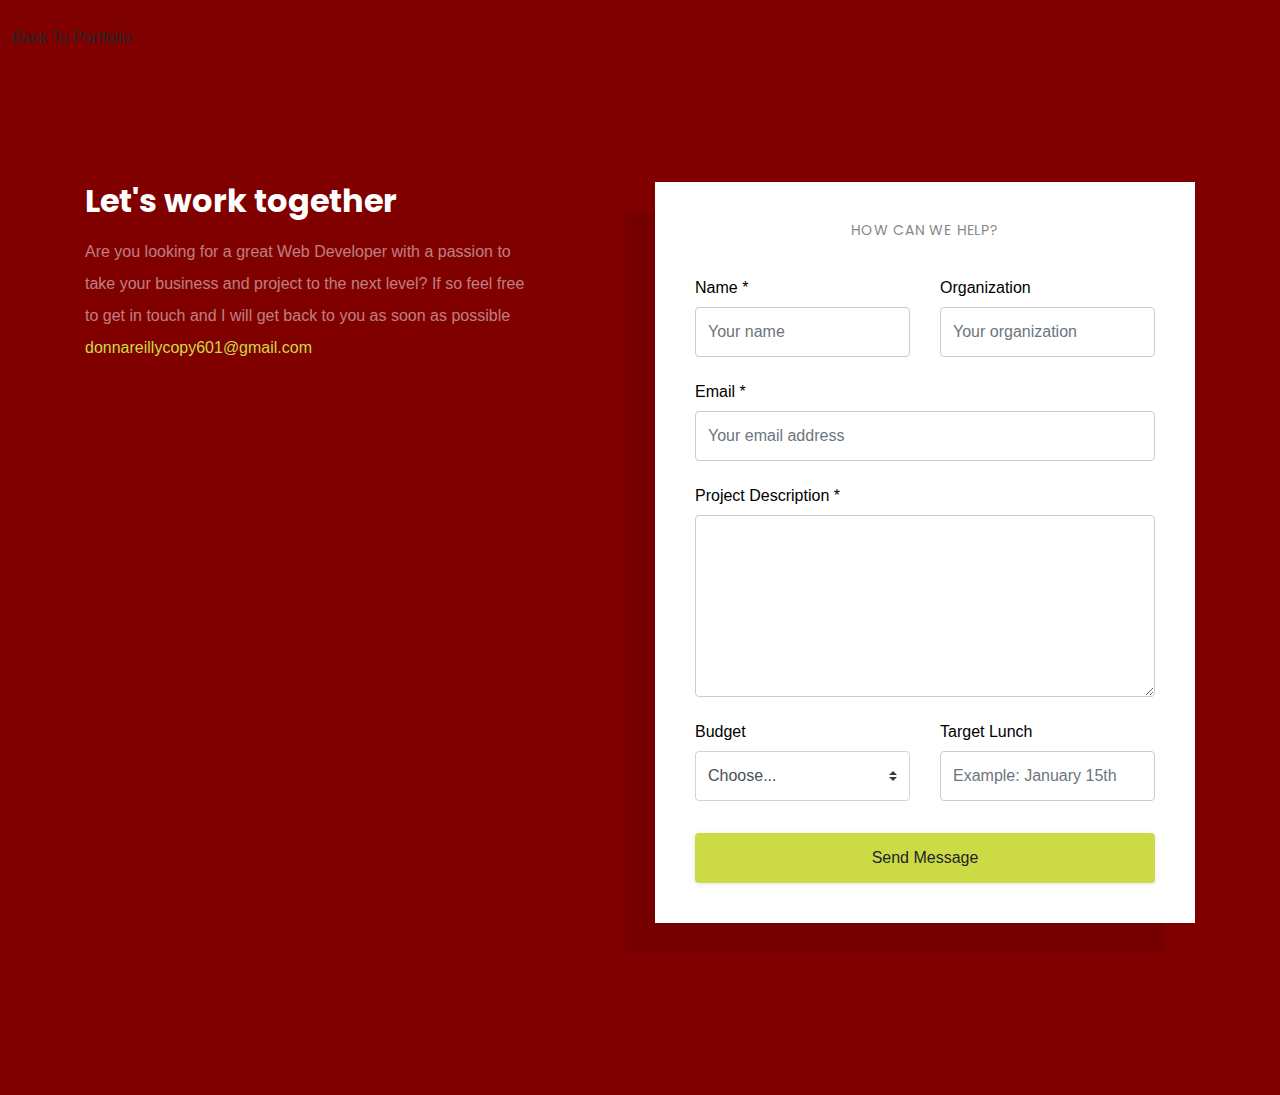
<file: index.html>
<!doctype html>
<html lang="en">
  <head>
    <!-- Required meta tags -->
    <meta charset="utf-8">
    <meta name="viewport" content="width=device-width, initial-scale=1, shrink-to-fit=no">
    <link href="https://fonts.googleapis.com/css?family=Poppins:300,400,500,700,900&display=swap" rel="stylesheet">

    <link rel="stylesheet" href="fonts/icomoon/style.css">
    <a class="btn btn-cta-secondary" href="https://donnareilly.github.io/rising/" target="_blank">Back To Portfolio</i></a>


    <!-- Bootstrap CSS -->
    <link rel="stylesheet" href="css/bootstrap.min.css">

    <!-- Style -->
    <link rel="stylesheet" href="css/style.css">

    <title>Contact Form</title>
  </head>
  <body>

<form action="https://formspree.io/f/xbjeynjj" method="post">

  <div class="content">

    <div class="container">
      <div class="row">
        <div class="col-md-5 mr-auto">
          <h3 class="mb-3">Let's work together</h3>
          <p>Are you looking for a great Web Developer with a passion to take your business and project to the next level? If so feel free to get in touch and I will get back to you as soon as possible <a href="#">donnareillycopy601@gmail.com</a></p>

        </div>

        <div class="col-md-6">
          <div class="box">
            <h3 class="heading">How Can We Help?</h3>
            <form class="mb-5" method="post" id="contactForm" name="contactForm">
              <div class="row">

                <div class="col-md-6 form-group">
                  <label for="name" class="col-form-label">Name *</label>
                  <input type="text" class="form-control" name="name" id="name" placeholder="Your name">
                </div>
                <div class="col-md-6 form-group">
                  <label for="name" class="col-form-label">Organization</label>
                  <input type="text" class="form-control" name="organization" id="organization" placeholder="Your organization">
                </div>
              </div>
              <div class="row">
                <div class="col-md-12 form-group">
                  <label for="email" class="col-form-label">Email *</label>
                  <input type="text" class="form-control" name="email" id="email" placeholder="Your email address">
                </div>
              </div>

              <div class="row">
                <div class="col-md-12 form-group">
                  <label for="message" class="col-form-label">Project Description *</label>
                  <textarea class="form-control" name="message" id="message" cols="30" rows="7"></textarea>
                </div>
              </div>
              <div class="row mb-3">
                <div class="col-md-6 form-group">
                  <label for="budget" class="col-form-label">Budget</label>
                  <select class="custom-select" id="budget" name="budget">
    <option selected>Choose...</option>
    <option value="$1000 below">< $1,000</option>
    <option value="$2,000 - $5,000">$2,000 - $5,000</option>
    <option value="$5,000 - $15,000">$5,000 - $15,000</option>
    <option value="$15,000 - $25,000">$15,000 - $25,000</option>
    <option value="$25,000 >">$25,000 ></option>
  </select>
                </div>
                <div class="col-md-6 form-group">
                  <label for="message" class="col-form-label">Target Lunch</label>
                  <input type="text" class="form-control" name="date" id="date" placeholder="Example: January 15th">


                </div>
              </div>

              <div class="row">
                <div class="col-md-12">
                  <input type="submit" value="Send Message" class="btn btn-block btn-primary rounded-0 py-2 px-4">
                  <span class="submitting"></span>
                </div>
              </div>


            <div id="form-message-warning mt-4"></div>
            <div id="form-message-success">
              Your message was sent, thank you!
            </div>
          </div>
        </div>
      </div>
  </div>



    <script src="js/jquery-3.3.1.min.js"></script>
    <script src="js/popper.min.js"></script>
    <script src="js/bootstrap.min.js"></script>
    <script src="js/jquery.validate.min.js"></script>
    <script src="js/main.js"></script>
</form>


	  <!-- Bootstrap CSS -->
    <link rel="stylesheet" href="css/bootstrap.min.css">

    <!-- Style -->
    <link rel="stylesheet" href="css/style.css">
    <section id="pricing" class="pricing-content section-padding">
	<div class="container">					
		<div class="section-title text-center">
</file>
<file: fonts/icomoon/style.css>
@font-face {
  font-family: 'icomoon';
  src:  url('fonts/icomoon.eot?10si43');
  src:  url('fonts/icomoon.eot?10si43#iefix') format('embedded-opentype'),
    url('fonts/icomoon.ttf?10si43') format('truetype'),
    url('fonts/icomoon.woff?10si43') format('woff'),
    url('fonts/icomoon.svg?10si43#icomoon') format('svg');
  font-weight: normal;
  font-style: normal;
}

[class^="icon-"], [class*=" icon-"] {
  /* use !important to prevent issues with browser extensions that change fonts */
  font-family: 'icomoon' !important;
  speak: none;
  font-style: normal;
  font-weight: normal;
  font-variant: normal;
  text-transform: none;
  line-height: 1;

  /* Better Font Rendering =========== */
  -webkit-font-smoothing: antialiased;
  -moz-osx-font-smoothing: grayscale;
}

.icon-asterisk:before {
  content: "\f069";
}
.icon-plus:before {
  content: "\f067";
}
.icon-question:before {
  content: "\f128";
}
.icon-minus:before {
  content: "\f068";
}
.icon-glass:before {
  content: "\f000";
}
.icon-music:before {
  content: "\f001";
}
.icon-search:before {
  content: "\f002";
}
.icon-envelope-o:before {
  content: "\f003";
}
.icon-heart:before {
  content: "\f004";
}
.icon-star:before {
  content: "\f005";
}
.icon-star-o:before {
  content: "\f006";
}
.icon-user:before {
  content: "\f007";
}
.icon-film:before {
  content: "\f008";
}
.icon-th-large:before {
  content: "\f009";
}
.icon-th:before {
  content: "\f00a";
}
.icon-th-list:before {
  content: "\f00b";
}
.icon-check:before {
  content: "\f00c";
}
.icon-close:before {
  content: "\f00d";
}
.icon-remove:before {
  content: "\f00d";
}
.icon-times:before {
  content: "\f00d";
}
.icon-search-plus:before {
  content: "\f00e";
}
.icon-search-minus:before {
  content: "\f010";
}
.icon-power-off:before {
  content: "\f011";
}
.icon-signal:before {
  content: "\f012";
}
.icon-cog:before {
  content: "\f013";
}
.icon-gear:before {
  content: "\f013";
}
.icon-trash-o:before {
  content: "\f014";
}
.icon-home:before {
  content: "\f015";
}
.icon-file-o:before {
  content: "\f016";
}
.icon-clock-o:before {
  content: "\f017";
}
.icon-road:before {
  content: "\f018";
}
.icon-download:before {
  content: "\f019";
}
.icon-arrow-circle-o-down:before {
  content: "\f01a";
}
.icon-arrow-circle-o-up:before {
  content: "\f01b";
}
.icon-inbox:before {
  content: "\f01c";
}
.icon-play-circle-o:before {
  content: "\f01d";
}
.icon-repeat:before {
  content: "\f01e";
}
.icon-rotate-right:before {
  content: "\f01e";
}
.icon-refresh:before {
  content: "\f021";
}
.icon-list-alt:before {
  content: "\f022";
}
.icon-lock:before {
  content: "\f023";
}
.icon-flag:before {
  content: "\f024";
}
.icon-headphones:before {
  content: "\f025";
}
.icon-volume-off:before {
  content: "\f026";
}
.icon-volume-down:before {
  content: "\f027";
}
.icon-volume-up:before {
  content: "\f028";
}
.icon-qrcode:before {
  content: "\f029";
}
.icon-barcode:before {
  content: "\f02a";
}
.icon-tag:before {
  content: "\f02b";
}
.icon-tags:before {
  content: "\f02c";
}
.icon-book:before {
  content: "\f02d";
}
.icon-bookmark:before {
  content: "\f02e";
}
.icon-print:before {
  content: "\f02f";
}
.icon-camera:before {
  content: "\f030";
}
.icon-font:before {
  content: "\f031";
}
.icon-bold:before {
  content: "\f032";
}
.icon-italic:before {
  content: "\f033";
}
.icon-text-height:before {
  content: "\f034";
}
.icon-text-width:before {
  content: "\f035";
}
.icon-align-left:before {
  content: "\f036";
}
.icon-align-center:before {
  content: "\f037";
}
.icon-align-right:before {
  content: "\f038";
}
.icon-align-justify:before {
  content: "\f039";
}
.icon-list:before {
  content: "\f03a";
}
.icon-dedent:before {
  content: "\f03b";
}
.icon-outdent:before {
  content: "\f03b";
}
.icon-indent:before {
  content: "\f03c";
}
.icon-video-camera:before {
  content: "\f03d";
}
.icon-image:before {
  content: "\f03e";
}
.icon-photo:before {
  content: "\f03e";
}
.icon-picture-o:before {
  content: "\f03e";
}
.icon-pencil:before {
  content: "\f040";
}
.icon-map-marker:before {
  content: "\f041";
}
.icon-adjust:before {
  content: "\f042";
}
.icon-tint:before {
  content: "\f043";
}
.icon-edit:before {
  content: "\f044";
}
.icon-pencil-square-o:before {
  content: "\f044";
}
.icon-share-square-o:before {
  content: "\f045";
}
.icon-check-square-o:before {
  content: "\f046";
}
.icon-arrows:before {
  content: "\f047";
}
.icon-step-backward:before {
  content: "\f048";
}
.icon-fast-backward:before {
  content: "\f049";
}
.icon-backward:before {
  content: "\f04a";
}
.icon-play:before {
  content: "\f04b";
}
.icon-pause:before {
  content: "\f04c";
}
.icon-stop:before {
  content: "\f04d";
}
.icon-forward:before {
  content: "\f04e";
}
.icon-fast-forward:before {
  content: "\f050";
}
.icon-step-forward:before {
  content: "\f051";
}
.icon-eject:before {
  content: "\f052";
}
.icon-chevron-left:before {
  content: "\f053";
}
.icon-chevron-right:before {
  content: "\f054";
}
.icon-plus-circle:before {
  content: "\f055";
}
.icon-minus-circle:before {
  content: "\f056";
}
.icon-times-circle:before {
  content: "\f057";
}
.icon-check-circle:before {
  content: "\f058";
}
.icon-question-circle:before {
  content: "\f059";
}
.icon-info-circle:before {
  content: "\f05a";
}
.icon-crosshairs:before {
  content: "\f05b";
}
.icon-times-circle-o:before {
  content: "\f05c";
}
.icon-check-circle-o:before {
  content: "\f05d";
}
.icon-ban:before {
  content: "\f05e";
}
.icon-arrow-left:before {
  content: "\f060";
}
.icon-arrow-right:before {
  content: "\f061";
}
.icon-arrow-up:before {
  content: "\f062";
}
.icon-arrow-down:before {
  content: "\f063";
}
.icon-mail-forward:before {
  content: "\f064";
}
.icon-share:before {
  content: "\f064";
}
.icon-expand:before {
  content: "\f065";
}
.icon-compress:before {
  content: "\f066";
}
.icon-exclamation-circle:before {
  content: "\f06a";
}
.icon-gift:before {
  content: "\f06b";
}
.icon-leaf:before {
  content: "\f06c";
}
.icon-fire:before {
  content: "\f06d";
}
.icon-eye:before {
  content: "\f06e";
}
.icon-eye-slash:before {
  content: "\f070";
}
.icon-exclamation-triangle:before {
  content: "\f071";
}
.icon-warning:before {
  content: "\f071";
}
.icon-plane:before {
  content: "\f072";
}
.icon-calendar:before {
  content: "\f073";
}
.icon-random:before {
  content: "\f074";
}
.icon-comment:before {
  content: "\f075";
}
.icon-magnet:before {
  content: "\f076";
}
.icon-chevron-up:before {
  content: "\f077";
}
.icon-chevron-down:before {
  content: "\f078";
}
.icon-retweet:before {
  content: "\f079";
}
.icon-shopping-cart:before {
  content: "\f07a";
}
.icon-folder:before {
  content: "\f07b";
}
.icon-folder-open:before {
  content: "\f07c";
}
.icon-arrows-v:before {
  content: "\f07d";
}
.icon-arrows-h:before {
  content: "\f07e";
}
.icon-bar-chart:before {
  content: "\f080";
}
.icon-bar-chart-o:before {
  content: "\f080";
}
.icon-twitter-square:before {
  content: "\f081";
}
.icon-facebook-square:before {
  content: "\f082";
}
.icon-camera-retro:before {
  content: "\f083";
}
.icon-key:before {
  content: "\f084";
}
.icon-cogs:before {
  content: "\f085";
}
.icon-gears:before {
  content: "\f085";
}
.icon-comments:before {
  content: "\f086";
}
.icon-thumbs-o-up:before {
  content: "\f087";
}
.icon-thumbs-o-down:before {
  content: "\f088";
}
.icon-star-half:before {
  content: "\f089";
}
.icon-heart-o:before {
  content: "\f08a";
}
.icon-sign-out:before {
  content: "\f08b";
}
.icon-linkedin-square:before {
  content: "\f08c";
}
.icon-thumb-tack:before {
  content: "\f08d";
}
.icon-external-link:before {
  content: "\f08e";
}
.icon-sign-in:before {
  content: "\f090";
}
.icon-trophy:before {
  content: "\f091";
}
.icon-github-square:before {
  content: "\f092";
}
.icon-upload:before {
  content: "\f093";
}
.icon-lemon-o:before {
  content: "\f094";
}
.icon-phone:before {
  content: "\f095";
}
.icon-square-o:before {
  content: "\f096";
}
.icon-bookmark-o:before {
  content: "\f097";
}
.icon-phone-square:before {
  content: "\f098";
}
.icon-twitter:before {
  content: "\f099";
}
.icon-facebook:before {
  content: "\f09a";
}
.icon-facebook-f:before {
  content: "\f09a";
}
.icon-github:before {
  content: "\f09b";
}
.icon-unlock:before {
  content: "\f09c";
}
.icon-credit-card:before {
  content: "\f09d";
}
.icon-feed:before {
  content: "\f09e";
}
.icon-rss:before {
  content: "\f09e";
}
.icon-hdd-o:before {
  content: "\f0a0";
}
.icon-bullhorn:before {
  content: "\f0a1";
}
.icon-bell-o:before {
  content: "\f0a2";
}
.icon-certificate:before {
  content: "\f0a3";
}
.icon-hand-o-right:before {
  content: "\f0a4";
}
.icon-hand-o-left:before {
  content: "\f0a5";
}
.icon-hand-o-up:before {
  content: "\f0a6";
}
.icon-hand-o-down:before {
  content: "\f0a7";
}
.icon-arrow-circle-left:before {
  content: "\f0a8";
}
.icon-arrow-circle-right:before {
  content: "\f0a9";
}
.icon-arrow-circle-up:before {
  content: "\f0aa";
}
.icon-arrow-circle-down:before {
  content: "\f0ab";
}
.icon-globe:before {
  content: "\f0ac";
}
.icon-wrench:before {
  content: "\f0ad";
}
.icon-tasks:before {
  content: "\f0ae";
}
.icon-filter:before {
  content: "\f0b0";
}
.icon-briefcase:before {
  content: "\f0b1";
}
.icon-arrows-alt:before {
  content: "\f0b2";
}
.icon-group:before {
  content: "\f0c0";
}
.icon-users:before {
  content: "\f0c0";
}
.icon-chain:before {
  content: "\f0c1";
}
.icon-link:before {
  content: "\f0c1";
}
.icon-cloud:before {
  content: "\f0c2";
}
.icon-flask:before {
  content: "\f0c3";
}
.icon-cut:before {
  content: "\f0c4";
}
.icon-scissors:before {
  content: "\f0c4";
}
.icon-copy:before {
  content: "\f0c5";
}
.icon-files-o:before {
  content: "\f0c5";
}
.icon-paperclip:before {
  content: "\f0c6";
}
.icon-floppy-o:before {
  content: "\f0c7";
}
.icon-save:before {
  content: "\f0c7";
}
.icon-square:before {
  content: "\f0c8";
}
.icon-bars:before {
  content: "\f0c9";
}
.icon-navicon:before {
  content: "\f0c9";
}
.icon-reorder:before {
  content: "\f0c9";
}
.icon-list-ul:before {
  content: "\f0ca";
}
.icon-list-ol:before {
  content: "\f0cb";
}
.icon-strikethrough:before {
  content: "\f0cc";
}
.icon-underline:before {
  content: "\f0cd";
}
.icon-table:before {
  content: "\f0ce";
}
.icon-magic:before {
  content: "\f0d0";
}
.icon-truck:before {
  content: "\f0d1";
}
.icon-pinterest:before {
  content: "\f0d2";
}
.icon-pinterest-square:before {
  content: "\f0d3";
}
.icon-google-plus-square:before {
  content: "\f0d4";
}
.icon-google-plus:before {
  content: "\f0d5";
}
.icon-money:before {
  content: "\f0d6";
}
.icon-caret-down:before {
  content: "\f0d7";
}
.icon-caret-up:before {
  content: "\f0d8";
}
.icon-caret-left:before {
  content: "\f0d9";
}
.icon-caret-right:before {
  content: "\f0da";
}
.icon-columns:before {
  content: "\f0db";
}
.icon-sort:before {
  content: "\f0dc";
}
.icon-unsorted:before {
  content: "\f0dc";
}
.icon-sort-desc:before {
  content: "\f0dd";
}
.icon-sort-down:before {
  content: "\f0dd";
}
.icon-sort-asc:before {
  content: "\f0de";
}
.icon-sort-up:before {
  content: "\f0de";
}
.icon-envelope:before {
  content: "\f0e0";
}
.icon-linkedin:before {
  content: "\f0e1";
}
.icon-rotate-left:before {
  content: "\f0e2";
}
.icon-undo:before {
  content: "\f0e2";
}
.icon-gavel:before {
  content: "\f0e3";
}
.icon-legal:before {
  content: "\f0e3";
}
.icon-dashboard:before {
  content: "\f0e4";
}
.icon-tachometer:before {
  content: "\f0e4";
}
.icon-comment-o:before {
  content: "\f0e5";
}
.icon-comments-o:before {
  content: "\f0e6";
}
.icon-bolt:before {
  content: "\f0e7";
}
.icon-flash:before {
  content: "\f0e7";
}
.icon-sitemap:before {
  content: "\f0e8";
}
.icon-umbrella:before {
  content: "\f0e9";
}
.icon-clipboard:before {
  content: "\f0ea";
}
.icon-paste:before {
  content: "\f0ea";
}
.icon-lightbulb-o:before {
  content: "\f0eb";
}
.icon-exchange:before {
  content: "\f0ec";
}
.icon-cloud-download:before {
  content: "\f0ed";
}
.icon-cloud-upload:before {
  content: "\f0ee";
}
.icon-user-md:before {
  content: "\f0f0";
}
.icon-stethoscope:before {
  content: "\f0f1";
}
.icon-suitcase:before {
  content: "\f0f2";
}
.icon-bell:before {
  content: "\f0f3";
}
.icon-coffee:before {
  content: "\f0f4";
}
.icon-cutlery:before {
  content: "\f0f5";
}
.icon-file-text-o:before {
  content: "\f0f6";
}
.icon-building-o:before {
  content: "\f0f7";
}
.icon-hospital-o:before {
  content: "\f0f8";
}
.icon-ambulance:before {
  content: "\f0f9";
}
.icon-medkit:before {
  content: "\f0fa";
}
.icon-fighter-jet:before {
  content: "\f0fb";
}
.icon-beer:before {
  content: "\f0fc";
}
.icon-h-square:before {
  content: "\f0fd";
}
.icon-plus-square:before {
  content: "\f0fe";
}
.icon-angle-double-left:before {
  content: "\f100";
}
.icon-angle-double-right:before {
  content: "\f101";
}
.icon-angle-double-up:before {
  content: "\f102";
}
.icon-angle-double-down:before {
  content: "\f103";
}
.icon-angle-left:before {
  content: "\f104";
}
.icon-angle-right:before {
  content: "\f105";
}
.icon-angle-up:before {
  content: "\f106";
}
.icon-angle-down:before {
  content: "\f107";
}
.icon-desktop:before {
  content: "\f108";
}
.icon-laptop:before {
  content: "\f109";
}
.icon-tablet:before {
  content: "\f10a";
}
.icon-mobile:before {
  content: "\f10b";
}
.icon-mobile-phone:before {
  content: "\f10b";
}
.icon-circle-o:before {
  content: "\f10c";
}
.icon-quote-left:before {
  content: "\f10d";
}
.icon-quote-right:before {
  content: "\f10e";
}
.icon-spinner:before {
  content: "\f110";
}
.icon-circle:before {
  content: "\f111";
}
.icon-mail-reply:before {
  content: "\f112";
}
.icon-reply:before {
  content: "\f112";
}
.icon-github-alt:before {
  content: "\f113";
}
.icon-folder-o:before {
  content: "\f114";
}
.icon-folder-open-o:before {
  content: "\f115";
}
.icon-smile-o:before {
  content: "\f118";
}
.icon-frown-o:before {
  content: "\f119";
}
.icon-meh-o:before {
  content: "\f11a";
}
.icon-gamepad:before {
  content: "\f11b";
}
.icon-keyboard-o:before {
  content: "\f11c";
}
.icon-flag-o:before {
  content: "\f11d";
}
.icon-flag-checkered:before {
  content: "\f11e";
}
.icon-terminal:before {
  content: "\f120";
}
.icon-code:before {
  content: "\f121";
}
.icon-mail-reply-all:before {
  content: "\f122";
}
.icon-reply-all:before {
  content: "\f122";
}
.icon-star-half-empty:before {
  content: "\f123";
}
.icon-star-half-full:before {
  content: "\f123";
}
.icon-star-half-o:before {
  content: "\f123";
}
.icon-location-arrow:before {
  content: "\f124";
}
.icon-crop:before {
  content: "\f125";
}
.icon-code-fork:before {
  content: "\f126";
}
.icon-chain-broken:before {
  content: "\f127";
}
.icon-unlink:before {
  content: "\f127";
}
.icon-info:before {
  content: "\f129";
}
.icon-exclamation:before {
  content: "\f12a";
}
.icon-superscript:before {
  content: "\f12b";
}
.icon-subscript:before {
  content: "\f12c";
}
.icon-eraser:before {
  content: "\f12d";
}
.icon-puzzle-piece:before {
  content: "\f12e";
}
.icon-microphone:before {
  content: "\f130";
}
.icon-microphone-slash:before {
  content: "\f131";
}
.icon-shield:before {
  content: "\f132";
}
.icon-calendar-o:before {
  content: "\f133";
}
.icon-fire-extinguisher:before {
  content: "\f134";
}
.icon-rocket:before {
  content: "\f135";
}
.icon-maxcdn:before {
  content: "\f136";
}
.icon-chevron-circle-left:before {
  content: "\f137";
}
.icon-chevron-circle-right:before {
  content: "\f138";
}
.icon-chevron-circle-up:before {
  content: "\f139";
}
.icon-chevron-circle-down:before {
  content: "\f13a";
}
.icon-html5:before {
  content: "\f13b";
}
.icon-css3:before {
  content: "\f13c";
}
.icon-anchor:before {
  content: "\f13d";
}
.icon-unlock-alt:before {
  content: "\f13e";
}
.icon-bullseye:before {
  content: "\f140";
}
.icon-ellipsis-h:before {
  content: "\f141";
}
.icon-ellipsis-v:before {
  content: "\f142";
}
.icon-rss-square:before {
  content: "\f143";
}
.icon-play-circle:before {
  content: "\f144";
}
.icon-ticket:before {
  content: "\f145";
}
.icon-minus-square:before {
  content: "\f146";
}
.icon-minus-square-o:before {
  content: "\f147";
}
.icon-level-up:before {
  content: "\f148";
}
.icon-level-down:before {
  content: "\f149";
}
.icon-check-square:before {
  content: "\f14a";
}
.icon-pencil-square:before {
  content: "\f14b";
}
.icon-external-link-square:before {
  content: "\f14c";
}
.icon-share-square:before {
  content: "\f14d";
}
.icon-compass:before {
  content: "\f14e";
}
.icon-caret-square-o-down:before {
  content: "\f150";
}
.icon-toggle-down:before {
  content: "\f150";
}
.icon-caret-square-o-up:before {
  content: "\f151";
}
.icon-toggle-up:before {
  content: "\f151";
}
.icon-caret-square-o-right:before {
  content: "\f152";
}
.icon-toggle-right:before {
  content: "\f152";
}
.icon-eur:before {
  content: "\f153";
}
.icon-euro:before {
  content: "\f153";
}
.icon-gbp:before {
  content: "\f154";
}
.icon-dollar:before {
  content: "\f155";
}
.icon-usd:before {
  content: "\f155";
}
.icon-inr:before {
  content: "\f156";
}
.icon-rupee:before {
  content: "\f156";
}
.icon-cny:before {
  content: "\f157";
}
.icon-jpy:before {
  content: "\f157";
}
.icon-rmb:before {
  content: "\f157";
}
.icon-yen:before {
  content: "\f157";
}
.icon-rouble:before {
  content: "\f158";
}
.icon-rub:before {
  content: "\f158";
}
.icon-ruble:before {
  content: "\f158";
}
.icon-krw:before {
  content: "\f159";
}
.icon-won:before {
  content: "\f159";
}
.icon-bitcoin:before {
  content: "\f15a";
}
.icon-btc:before {
  content: "\f15a";
}
.icon-file:before {
  content: "\f15b";
}
.icon-file-text:before {
  content: "\f15c";
}
.icon-sort-alpha-asc:before {
  content: "\f15d";
}
.icon-sort-alpha-desc:before {
  content: "\f15e";
}
.icon-sort-amount-asc:before {
  content: "\f160";
}
.icon-sort-amount-desc:before {
  content: "\f161";
}
.icon-sort-numeric-asc:before {
  content: "\f162";
}
.icon-sort-numeric-desc:before {
  content: "\f163";
}
.icon-thumbs-up:before {
  content: "\f164";
}
.icon-thumbs-down:before {
  content: "\f165";
}
.icon-youtube-square:before {
  content: "\f166";
}
.icon-youtube:before {
  content: "\f167";
}
.icon-xing:before {
  content: "\f168";
}
.icon-xing-square:before {
  content: "\f169";
}
.icon-youtube-play:before {
  content: "\f16a";
}
.icon-dropbox:before {
  content: "\f16b";
}
.icon-stack-overflow:before {
  content: "\f16c";
}
.icon-instagram:before {
  content: "\f16d";
}
.icon-flickr:before {
  content: "\f16e";
}
.icon-adn:before {
  content: "\f170";
}
.icon-bitbucket:before {
  content: "\f171";
}
.icon-bitbucket-square:before {
  content: "\f172";
}
.icon-tumblr:before {
  content: "\f173";
}
.icon-tumblr-square:before {
  content: "\f174";
}
.icon-long-arrow-down:before {
  content: "\f175";
}
.icon-long-arrow-up:before {
  content: "\f176";
}
.icon-long-arrow-left:before {
  content: "\f177";
}
.icon-long-arrow-right:before {
  content: "\f178";
}
.icon-apple:before {
  content: "\f179";
}
.icon-windows:before {
  content: "\f17a";
}
.icon-android:before {
  content: "\f17b";
}
.icon-linux:before {
  content: "\f17c";
}
.icon-dribbble:before {
  content: "\f17d";
}
.icon-skype:before {
  content: "\f17e";
}
.icon-foursquare:before {
  content: "\f180";
}
.icon-trello:before {
  content: "\f181";
}
.icon-female:before {
  content: "\f182";
}
.icon-male:before {
  content: "\f183";
}
.icon-gittip:before {
  content: "\f184";
}
.icon-gratipay:before {
  content: "\f184";
}
.icon-sun-o:before {
  content: "\f185";
}
.icon-moon-o:before {
  content: "\f186";
}
.icon-archive:before {
  content: "\f187";
}
.icon-bug:before {
  content: "\f188";
}
.icon-vk:before {
  content: "\f189";
}
.icon-weibo:before {
  content: "\f18a";
}
.icon-renren:before {
  content: "\f18b";
}
.icon-pagelines:before {
  content: "\f18c";
}
.icon-stack-exchange:before {
  content: "\f18d";
}
.icon-arrow-circle-o-right:before {
  content: "\f18e";
}
.icon-arrow-circle-o-left:before {
  content: "\f190";
}
.icon-caret-square-o-left:before {
  content: "\f191";
}
.icon-toggle-left:before {
  content: "\f191";
}
.icon-dot-circle-o:before {
  content: "\f192";
}
.icon-wheelchair:before {
  content: "\f193";
}
.icon-vimeo-square:before {
  content: "\f194";
}
.icon-try:before {
  content: "\f195";
}
.icon-turkish-lira:before {
  content: "\f195";
}
.icon-plus-square-o:before {
  content: "\f196";
}
.icon-space-shuttle:before {
  content: "\f197";
}
.icon-slack:before {
  content: "\f198";
}
.icon-envelope-square:before {
  content: "\f199";
}
.icon-wordpress:before {
  content: "\f19a";
}
.icon-openid:before {
  content: "\f19b";
}
.icon-bank:before {
  content: "\f19c";
}
.icon-institution:before {
  content: "\f19c";
}
.icon-university:before {
  content: "\f19c";
}
.icon-graduation-cap:before {
  content: "\f19d";
}
.icon-mortar-board:before {
  content: "\f19d";
}
.icon-yahoo:before {
  content: "\f19e";
}
.icon-google:before {
  content: "\f1a0";
}
.icon-reddit:before {
  content: "\f1a1";
}
.icon-reddit-square:before {
  content: "\f1a2";
}
.icon-stumbleupon-circle:before {
  content: "\f1a3";
}
.icon-stumbleupon:before {
  content: "\f1a4";
}
.icon-delicious:before {
  content: "\f1a5";
}
.icon-digg:before {
  content: "\f1a6";
}
.icon-pied-piper-pp:before {
  content: "\f1a7";
}
.icon-pied-piper-alt:before {
  content: "\f1a8";
}
.icon-drupal:before {
  content: "\f1a9";
}
.icon-joomla:before {
  content: "\f1aa";
}
.icon-language:before {
  content: "\f1ab";
}
.icon-fax:before {
  content: "\f1ac";
}
.icon-building:before {
  content: "\f1ad";
}
.icon-child:before {
  content: "\f1ae";
}
.icon-paw:before {
  content: "\f1b0";
}
.icon-spoon:before {
  content: "\f1b1";
}
.icon-cube:before {
  content: "\f1b2";
}
.icon-cubes:before {
  content: "\f1b3";
}
.icon-behance:before {
  content: "\f1b4";
}
.icon-behance-square:before {
  content: "\f1b5";
}
.icon-steam:before {
  content: "\f1b6";
}
.icon-steam-square:before {
  content: "\f1b7";
}
.icon-recycle:before {
  content: "\f1b8";
}
.icon-automobile:before {
  content: "\f1b9";
}
.icon-car:before {
  content: "\f1b9";
}
.icon-cab:before {
  content: "\f1ba";
}
.icon-taxi:before {
  content: "\f1ba";
}
.icon-tree:before {
  content: "\f1bb";
}
.icon-spotify:before {
  content: "\f1bc";
}
.icon-deviantart:before {
  content: "\f1bd";
}
.icon-soundcloud:before {
  content: "\f1be";
}
.icon-database:before {
  content: "\f1c0";
}
.icon-file-pdf-o:before {
  content: "\f1c1";
}
.icon-file-word-o:before {
  content: "\f1c2";
}
.icon-file-excel-o:before {
  content: "\f1c3";
}
.icon-file-powerpoint-o:before {
  content: "\f1c4";
}
.icon-file-image-o:before {
  content: "\f1c5";
}
.icon-file-photo-o:before {
  content: "\f1c5";
}
.icon-file-picture-o:before {
  content: "\f1c5";
}
.icon-file-archive-o:before {
  content: "\f1c6";
}
.icon-file-zip-o:before {
  content: "\f1c6";
}
.icon-file-audio-o:before {
  content: "\f1c7";
}
.icon-file-sound-o:before {
  content: "\f1c7";
}
.icon-file-movie-o:before {
  content: "\f1c8";
}
.icon-file-video-o:before {
  content: "\f1c8";
}
.icon-file-code-o:before {
  content: "\f1c9";
}
.icon-vine:before {
  content: "\f1ca";
}
.icon-codepen:before {
  content: "\f1cb";
}
.icon-jsfiddle:before {
  content: "\f1cc";
}
.icon-life-bouy:before {
  content: "\f1cd";
}
.icon-life-buoy:before {
  content: "\f1cd";
}
.icon-life-ring:before {
  content: "\f1cd";
}
.icon-life-saver:before {
  content: "\f1cd";
}
.icon-support:before {
  content: "\f1cd";
}
.icon-circle-o-notch:before {
  content: "\f1ce";
}
.icon-ra:before {
  content: "\f1d0";
}
.icon-rebel:before {
  content: "\f1d0";
}
.icon-resistance:before {
  content: "\f1d0";
}
.icon-empire:before {
  content: "\f1d1";
}
.icon-ge:before {
  content: "\f1d1";
}
.icon-git-square:before {
  content: "\f1d2";
}
.icon-git:before {
  content: "\f1d3";
}
.icon-hacker-news:before {
  content: "\f1d4";
}
.icon-y-combinator-square:before {
  content: "\f1d4";
}
.icon-yc-square:before {
  content: "\f1d4";
}
.icon-tencent-weibo:before {
  content: "\f1d5";
}
.icon-qq:before {
  content: "\f1d6";
}
.icon-wechat:before {
  content: "\f1d7";
}
.icon-weixin:before {
  content: "\f1d7";
}
.icon-paper-plane:before {
  content: "\f1d8";
}
.icon-send:before {
  content: "\f1d8";
}
.icon-paper-plane-o:before {
  content: "\f1d9";
}
.icon-send-o:before {
  content: "\f1d9";
}
.icon-history:before {
  content: "\f1da";
}
.icon-circle-thin:before {
  content: "\f1db";
}
.icon-header:before {
  content: "\f1dc";
}
.icon-paragraph:before {
  content: "\f1dd";
}
.icon-sliders:before {
  content: "\f1de";
}
.icon-share-alt:before {
  content: "\f1e0";
}
.icon-share-alt-square:before {
  content: "\f1e1";
}
.icon-bomb:before {
  content: "\f1e2";
}
.icon-futbol-o:before {
  content: "\f1e3";
}
.icon-soccer-ball-o:before {
  content: "\f1e3";
}
.icon-tty:before {
  content: "\f1e4";
}
.icon-binoculars:before {
  content: "\f1e5";
}
.icon-plug:before {
  content: "\f1e6";
}
.icon-slideshare:before {
  content: "\f1e7";
}
.icon-twitch:before {
  content: "\f1e8";
}
.icon-yelp:before {
  content: "\f1e9";
}
.icon-newspaper-o:before {
  content: "\f1ea";
}
.icon-wifi:before {
  content: "\f1eb";
}
.icon-calculator:before {
  content: "\f1ec";
}
.icon-paypal:before {
  content: "\f1ed";
}
.icon-google-wallet:before {
  content: "\f1ee";
}
.icon-cc-visa:before {
  content: "\f1f0";
}
.icon-cc-mastercard:before {
  content: "\f1f1";
}
.icon-cc-discover:before {
  content: "\f1f2";
}
.icon-cc-amex:before {
  content: "\f1f3";
}
.icon-cc-paypal:before {
  content: "\f1f4";
}
.icon-cc-stripe:before {
  content: "\f1f5";
}
.icon-bell-slash:before {
  content: "\f1f6";
}
.icon-bell-slash-o:before {
  content: "\f1f7";
}
.icon-trash:before {
  content: "\f1f8";
}
.icon-copyright:before {
  content: "\f1f9";
}
.icon-at:before {
  content: "\f1fa";
}
.icon-eyedropper:before {
  content: "\f1fb";
}
.icon-paint-brush:before {
  content: "\f1fc";
}
.icon-birthday-cake:before {
  content: "\f1fd";
}
.icon-area-chart:before {
  content: "\f1fe";
}
.icon-pie-chart:before {
  content: "\f200";
}
.icon-line-chart:before {
  content: "\f201";
}
.icon-lastfm:before {
  content: "\f202";
}
.icon-lastfm-square:before {
  content: "\f203";
}
.icon-toggle-off:before {
  content: "\f204";
}
.icon-toggle-on:before {
  content: "\f205";
}
.icon-bicycle:before {
  content: "\f206";
}
.icon-bus:before {
  content: "\f207";
}
.icon-ioxhost:before {
  content: "\f208";
}
.icon-angellist:before {
  content: "\f209";
}
.icon-cc:before {
  content: "\f20a";
}
.icon-ils:before {
  content: "\f20b";
}
.icon-shekel:before {
  content: "\f20b";
}
.icon-sheqel:before {
  content: "\f20b";
}
.icon-meanpath:before {
  content: "\f20c";
}
.icon-buysellads:before {
  content: "\f20d";
}
.icon-connectdevelop:before {
  content: "\f20e";
}
.icon-dashcube:before {
  content: "\f210";
}
.icon-forumbee:before {
  content: "\f211";
}
.icon-leanpub:before {
  content: "\f212";
}
.icon-sellsy:before {
  content: "\f213";
}
.icon-shirtsinbulk:before {
  content: "\f214";
}
.icon-simplybuilt:before {
  content: "\f215";
}
.icon-skyatlas:before {
  content: "\f216";
}
.icon-cart-plus:before {
  content: "\f217";
}
.icon-cart-arrow-down:before {
  content: "\f218";
}
.icon-diamond:before {
  content: "\f219";
}
.icon-ship:before {
  content: "\f21a";
}
.icon-user-secret:before {
  content: "\f21b";
}
.icon-motorcycle:before {
  content: "\f21c";
}
.icon-street-view:before {
  content: "\f21d";
}
.icon-heartbeat:before {
  content: "\f21e";
}
.icon-venus:before {
  content: "\f221";
}
.icon-mars:before {
  content: "\f222";
}
.icon-mercury:before {
  content: "\f223";
}
.icon-intersex:before {
  content: "\f224";
}
.icon-transgender:before {
  content: "\f224";
}
.icon-transgender-alt:before {
  content: "\f225";
}
.icon-venus-double:before {
  content: "\f226";
}
.icon-mars-double:before {
  content: "\f227";
}
.icon-venus-mars:before {
  content: "\f228";
}
.icon-mars-stroke:before {
  content: "\f229";
}
.icon-mars-stroke-v:before {
  content: "\f22a";
}
.icon-mars-stroke-h:before {
  content: "\f22b";
}
.icon-neuter:before {
  content: "\f22c";
}
.icon-genderless:before {
  content: "\f22d";
}
.icon-facebook-official:before {
  content: "\f230";
}
.icon-pinterest-p:before {
  content: "\f231";
}
.icon-whatsapp:before {
  content: "\f232";
}
.icon-server:before {
  content: "\f233";
}
.icon-user-plus:before {
  content: "\f234";
}
.icon-user-times:before {
  content: "\f235";
}
.icon-bed:before {
  content: "\f236";
}
.icon-hotel:before {
  content: "\f236";
}
.icon-viacoin:before {
  content: "\f237";
}
.icon-train:before {
  content: "\f238";
}
.icon-subway:before {
  content: "\f239";
}
.icon-medium:before {
  content: "\f23a";
}
.icon-y-combinator:before {
  content: "\f23b";
}
.icon-yc:before {
  content: "\f23b";
}
.icon-optin-monster:before {
  content: "\f23c";
}
.icon-opencart:before {
  content: "\f23d";
}
.icon-expeditedssl:before {
  content: "\f23e";
}
.icon-battery:before {
  content: "\f240";
}
.icon-battery-4:before {
  content: "\f240";
}
.icon-battery-full:before {
  content: "\f240";
}
.icon-battery-3:before {
  content: "\f241";
}
.icon-battery-three-quarters:before {
  content: "\f241";
}
.icon-battery-2:before {
  content: "\f242";
}
.icon-battery-half:before {
  content: "\f242";
}
.icon-battery-1:before {
  content: "\f243";
}
.icon-battery-quarter:before {
  content: "\f243";
}
.icon-battery-0:before {
  content: "\f244";
}
.icon-battery-empty:before {
  content: "\f244";
}
.icon-mouse-pointer:before {
  content: "\f245";
}
.icon-i-cursor:before {
  content: "\f246";
}
.icon-object-group:before {
  content: "\f247";
}
.icon-object-ungroup:before {
  content: "\f248";
}
.icon-sticky-note:before {
  content: "\f249";
}
.icon-sticky-note-o:before {
  content: "\f24a";
}
.icon-cc-jcb:before {
  content: "\f24b";
}
.icon-cc-diners-club:before {
  content: "\f24c";
}
.icon-clone:before {
  content: "\f24d";
}
.icon-balance-scale:before {
  content: "\f24e";
}
.icon-hourglass-o:before {
  content: "\f250";
}
.icon-hourglass-1:before {
  content: "\f251";
}
.icon-hourglass-start:before {
  content: "\f251";
}
.icon-hourglass-2:before {
  content: "\f252";
}
.icon-hourglass-half:before {
  content: "\f252";
}
.icon-hourglass-3:before {
  content: "\f253";
}
.icon-hourglass-end:before {
  content: "\f253";
}
.icon-hourglass:before {
  content: "\f254";
}
.icon-hand-grab-o:before {
  content: "\f255";
}
.icon-hand-rock-o:before {
  content: "\f255";
}
.icon-hand-paper-o:before {
  content: "\f256";
}
.icon-hand-stop-o:before {
  content: "\f256";
}
.icon-hand-scissors-o:before {
  content: "\f257";
}
.icon-hand-lizard-o:before {
  content: "\f258";
}
.icon-hand-spock-o:before {
  content: "\f259";
}
.icon-hand-pointer-o:before {
  content: "\f25a";
}
.icon-hand-peace-o:before {
  content: "\f25b";
}
.icon-trademark:before {
  content: "\f25c";
}
.icon-registered:before {
  content: "\f25d";
}
.icon-creative-commons:before {
  content: "\f25e";
}
.icon-gg:before {
  content: "\f260";
}
.icon-gg-circle:before {
  content: "\f261";
}
.icon-tripadvisor:before {
  content: "\f262";
}
.icon-odnoklassniki:before {
  content: "\f263";
}
.icon-odnoklassniki-square:before {
  content: "\f264";
}
.icon-get-pocket:before {
  content: "\f265";
}
.icon-wikipedia-w:before {
  content: "\f266";
}
.icon-safari:before {
  content: "\f267";
}
.icon-chrome:before {
  content: "\f268";
}
.icon-firefox:before {
  content: "\f269";
}
.icon-opera:before {
  content: "\f26a";
}
.icon-internet-explorer:before {
  content: "\f26b";
}
.icon-television:before {
  content: "\f26c";
}
.icon-tv:before {
  content: "\f26c";
}
.icon-contao:before {
  content: "\f26d";
}
.icon-500px:before {
  content: "\f26e";
}
.icon-amazon:before {
  content: "\f270";
}
.icon-calendar-plus-o:before {
  content: "\f271";
}
.icon-calendar-minus-o:before {
  content: "\f272";
}
.icon-calendar-times-o:before {
  content: "\f273";
}
.icon-calendar-check-o:before {
  content: "\f274";
}
.icon-industry:before {
  content: "\f275";
}
.icon-map-pin:before {
  content: "\f276";
}
.icon-map-signs:before {
  content: "\f277";
}
.icon-map-o:before {
  content: "\f278";
}
.icon-map:before {
  content: "\f279";
}
.icon-commenting:before {
  content: "\f27a";
}
.icon-commenting-o:before {
  content: "\f27b";
}
.icon-houzz:before {
  content: "\f27c";
}
.icon-vimeo:before {
  content: "\f27d";
}
.icon-black-tie:before {
  content: "\f27e";
}
.icon-fonticons:before {
  content: "\f280";
}
.icon-reddit-alien:before {
  content: "\f281";
}
.icon-edge:before {
  content: "\f282";
}
.icon-credit-card-alt:before {
  content: "\f283";
}
.icon-codiepie:before {
  content: "\f284";
}
.icon-modx:before {
  content: "\f285";
}
.icon-fort-awesome:before {
  content: "\f286";
}
.icon-usb:before {
  content: "\f287";
}
.icon-product-hunt:before {
  content: "\f288";
}
.icon-mixcloud:before {
  content: "\f289";
}
.icon-scribd:before {
  content: "\f28a";
}
.icon-pause-circle:before {
  content: "\f28b";
}
.icon-pause-circle-o:before {
  content: "\f28c";
}
.icon-stop-circle:before {
  content: "\f28d";
}
.icon-stop-circle-o:before {
  content: "\f28e";
}
.icon-shopping-bag:before {
  content: "\f290";
}
.icon-shopping-basket:before {
  content: "\f291";
}
.icon-hashtag:before {
  content: "\f292";
}
.icon-bluetooth:before {
  content: "\f293";
}
.icon-bluetooth-b:before {
  content: "\f294";
}
.icon-percent:before {
  content: "\f295";
}
.icon-gitlab:before {
  content: "\f296";
}
.icon-wpbeginner:before {
  content: "\f297";
}
.icon-wpforms:before {
  content: "\f298";
}
.icon-envira:before {
  content: "\f299";
}
.icon-universal-access:before {
  content: "\f29a";
}
.icon-wheelchair-alt:before {
  content: "\f29b";
}
.icon-question-circle-o:before {
  content: "\f29c";
}
.icon-blind:before {
  content: "\f29d";
}
.icon-audio-description:before {
  content: "\f29e";
}
.icon-volume-control-phone:before {
  content: "\f2a0";
}
.icon-braille:before {
  content: "\f2a1";
}
.icon-assistive-listening-systems:before {
  content: "\f2a2";
}
.icon-american-sign-language-interpreting:before {
  content: "\f2a3";
}
.icon-asl-interpreting:before {
  content: "\f2a3";
}
.icon-deaf:before {
  content: "\f2a4";
}
.icon-deafness:before {
  content: "\f2a4";
}
.icon-hard-of-hearing:before {
  content: "\f2a4";
}
.icon-glide:before {
  content: "\f2a5";
}
.icon-glide-g:before {
  content: "\f2a6";
}
.icon-sign-language:before {
  content: "\f2a7";
}
.icon-signing:before {
  content: "\f2a7";
}
.icon-low-vision:before {
  content: "\f2a8";
}
.icon-viadeo:before {
  content: "\f2a9";
}
.icon-viadeo-square:before {
  content: "\f2aa";
}
.icon-snapchat:before {
  content: "\f2ab";
}
.icon-snapchat-ghost:before {
  content: "\f2ac";
}
.icon-snapchat-square:before {
  content: "\f2ad";
}
.icon-pied-piper:before {
  content: "\f2ae";
}
.icon-first-order:before {
  content: "\f2b0";
}
.icon-yoast:before {
  content: "\f2b1";
}
.icon-themeisle:before {
  content: "\f2b2";
}
.icon-google-plus-circle:before {
  content: "\f2b3";
}
.icon-google-plus-official:before {
  content: "\f2b3";
}
.icon-fa:before {
  content: "\f2b4";
}
.icon-font-awesome:before {
  content: "\f2b4";
}
.icon-handshake-o:before {
  content: "\f2b5";
}
.icon-envelope-open:before {
  content: "\f2b6";
}
.icon-envelope-open-o:before {
  content: "\f2b7";
}
.icon-linode:before {
  content: "\f2b8";
}
.icon-address-book:before {
  content: "\f2b9";
}
.icon-address-book-o:before {
  content: "\f2ba";
}
.icon-address-card:before {
  content: "\f2bb";
}
.icon-vcard:before {
  content: "\f2bb";
}
.icon-address-card-o:before {
  content: "\f2bc";
}
.icon-vcard-o:before {
  content: "\f2bc";
}
.icon-user-circle:before {
  content: "\f2bd";
}
.icon-user-circle-o:before {
  content: "\f2be";
}
.icon-user-o:before {
  content: "\f2c0";
}
.icon-id-badge:before {
  content: "\f2c1";
}
.icon-drivers-license:before {
  content: "\f2c2";
}
.icon-id-card:before {
  content: "\f2c2";
}
.icon-drivers-license-o:before {
  content: "\f2c3";
}
.icon-id-card-o:before {
  content: "\f2c3";
}
.icon-quora:before {
  content: "\f2c4";
}
.icon-free-code-camp:before {
  content: "\f2c5";
}
.icon-telegram:before {
  content: "\f2c6";
}
.icon-thermometer:before {
  content: "\f2c7";
}
.icon-thermometer-4:before {
  content: "\f2c7";
}
.icon-thermometer-full:before {
  content: "\f2c7";
}
.icon-thermometer-3:before {
  content: "\f2c8";
}
.icon-thermometer-three-quarters:before {
  content: "\f2c8";
}
.icon-thermometer-2:before {
  content: "\f2c9";
}
.icon-thermometer-half:before {
  content: "\f2c9";
}
.icon-thermometer-1:before {
  content: "\f2ca";
}
.icon-thermometer-quarter:before {
  content: "\f2ca";
}
.icon-thermometer-0:before {
  content: "\f2cb";
}
.icon-thermometer-empty:before {
  content: "\f2cb";
}
.icon-shower:before {
  content: "\f2cc";
}
.icon-bath:before {
  content: "\f2cd";
}
.icon-bathtub:before {
  content: "\f2cd";
}
.icon-s15:before {
  content: "\f2cd";
}
.icon-podcast:before {
  content: "\f2ce";
}
.icon-window-maximize:before {
  content: "\f2d0";
}
.icon-window-minimize:before {
  content: "\f2d1";
}
.icon-window-restore:before {
  content: "\f2d2";
}
.icon-times-rectangle:before {
  content: "\f2d3";
}
.icon-window-close:before {
  content: "\f2d3";
}
.icon-times-rectangle-o:before {
  content: "\f2d4";
}
.icon-window-close-o:before {
  content: "\f2d4";
}
.icon-bandcamp:before {
  content: "\f2d5";
}
.icon-grav:before {
  content: "\f2d6";
}
.icon-etsy:before {
  content: "\f2d7";
}
.icon-imdb:before {
  content: "\f2d8";
}
.icon-ravelry:before {
  content: "\f2d9";
}
.icon-eercast:before {
  content: "\f2da";
}
.icon-microchip:before {
  content: "\f2db";
}
.icon-snowflake-o:before {
  content: "\f2dc";
}
.icon-superpowers:before {
  content: "\f2dd";
}
.icon-wpexplorer:before {
  content: "\f2de";
}
.icon-meetup:before {
  content: "\f2e0";
}
.icon-3d_rotation:before {
  content: "\e84d";
}
.icon-ac_unit:before {
  content: "\eb3b";
}
.icon-alarm:before {
  content: "\e855";
}
.icon-access_alarms:before {
  content: "\e191";
}
.icon-schedule:before {
  content: "\e8b5";
}
.icon-accessibility:before {
  content: "\e84e";
}
.icon-accessible:before {
  content: "\e914";
}
.icon-account_balance:before {
  content: "\e84f";
}
.icon-account_balance_wallet:before {
  content: "\e850";
}
.icon-account_box:before {
  content: "\e851";
}
.icon-account_circle:before {
  content: "\e853";
}
.icon-adb:before {
  content: "\e60e";
}
.icon-add:before {
  content: "\e145";
}
.icon-add_a_photo:before {
  content: "\e439";
}
.icon-alarm_add:before {
  content: "\e856";
}
.icon-add_alert:before {
  content: "\e003";
}
.icon-add_box:before {
  content: "\e146";
}
.icon-add_circle:before {
  content: "\e147";
}
.icon-control_point:before {
  content: "\e3ba";
}
.icon-add_location:before {
  content: "\e567";
}
.icon-add_shopping_cart:before {
  content: "\e854";
}
.icon-queue:before {
  content: "\e03c";
}
.icon-add_to_queue:before {
  content: "\e05c";
}
.icon-adjust2:before {
  content: "\e39e";
}
.icon-airline_seat_flat:before {
  content: "\e630";
}
.icon-airline_seat_flat_angled:before {
  content: "\e631";
}
.icon-airline_seat_individual_suite:before {
  content: "\e632";
}
.icon-airline_seat_legroom_extra:before {
  content: "\e633";
}
.icon-airline_seat_legroom_normal:before {
  content: "\e634";
}
.icon-airline_seat_legroom_reduced:before {
  content: "\e635";
}
.icon-airline_seat_recline_extra:before {
  content: "\e636";
}
.icon-airline_seat_recline_normal:before {
  content: "\e637";
}
.icon-flight:before {
  content: "\e539";
}
.icon-airplanemode_inactive:before {
  content: "\e194";
}
.icon-airplay:before {
  content: "\e055";
}
.icon-airport_shuttle:before {
  content: "\eb3c";
}
.icon-alarm_off:before {
  content: "\e857";
}
.icon-alarm_on:before {
  content: "\e858";
}
.icon-album:before {
  content: "\e019";
}
.icon-all_inclusive:before {
  content: "\eb3d";
}
.icon-all_out:before {
  content: "\e90b";
}
.icon-android2:before {
  content: "\e859";
}
.icon-announcement:before {
  content: "\e85a";
}
.icon-apps:before {
  content: "\e5c3";
}
.icon-archive2:before {
  content: "\e149";
}
.icon-arrow_back:before {
  content: "\e5c4";
}
.icon-arrow_downward:before {
  content: "\e5db";
}
.icon-arrow_drop_down:before {
  content: "\e5c5";
}
.icon-arrow_drop_down_circle:before {
  content: "\e5c6";
}
.icon-arrow_drop_up:before {
  content: "\e5c7";
}
.icon-arrow_forward:before {
  content: "\e5c8";
}
.icon-arrow_upward:before {
  content: "\e5d8";
}
.icon-art_track:before {
  content: "\e060";
}
.icon-aspect_ratio:before {
  content: "\e85b";
}
.icon-poll:before {
  content: "\e801";
}
.icon-assignment:before {
  content: "\e85d";
}
.icon-assignment_ind:before {
  content: "\e85e";
}
.icon-assignment_late:before {
  content: "\e85f";
}
.icon-assignment_return:before {
  content: "\e860";
}
.icon-assignment_returned:before {
  content: "\e861";
}
.icon-assignment_turned_in:before {
  content: "\e862";
}
.icon-assistant:before {
  content: "\e39f";
}
.icon-flag2:before {
  content: "\e153";
}
.icon-attach_file:before {
  content: "\e226";
}
.icon-attach_money:before {
  content: "\e227";
}
.icon-attachment:before {
  content: "\e2bc";
}
.icon-audiotrack:before {
  content: "\e3a1";
}
.icon-autorenew:before {
  content: "\e863";
}
.icon-av_timer:before {
  content: "\e01b";
}
.icon-backspace:before {
  content: "\e14a";
}
.icon-cloud_upload:before {
  content: "\e2c3";
}
.icon-battery_alert:before {
  content: "\e19c";
}
.icon-battery_charging_full:before {
  content: "\e1a3";
}
.icon-battery_std:before {
  content: "\e1a5";
}
.icon-battery_unknown:before {
  content: "\e1a6";
}
.icon-beach_access:before {
  content: "\eb3e";
}
.icon-beenhere:before {
  content: "\e52d";
}
.icon-block:before {
  content: "\e14b";
}
.icon-bluetooth2:before {
  content: "\e1a7";
}
.icon-bluetooth_searching:before {
  content: "\e1aa";
}
.icon-bluetooth_connected:before {
  content: "\e1a8";
}
.icon-bluetooth_disabled:before {
  content: "\e1a9";
}
.icon-blur_circular:before {
  content: "\e3a2";
}
.icon-blur_linear:before {
  content: "\e3a3";
}
.icon-blur_off:before {
  content: "\e3a4";
}
.icon-blur_on:before {
  content: "\e3a5";
}
.icon-class:before {
  content: "\e86e";
}
.icon-turned_in:before {
  content: "\e8e6";
}
.icon-turned_in_not:before {
  content: "\e8e7";
}
.icon-border_all:before {
  content: "\e228";
}
.icon-border_bottom:before {
  content: "\e229";
}
.icon-border_clear:before {
  content: "\e22a";
}
.icon-border_color:before {
  content: "\e22b";
}
.icon-border_horizontal:before {
  content: "\e22c";
}
.icon-border_inner:before {
  content: "\e22d";
}
.icon-border_left:before {
  content: "\e22e";
}
.icon-border_outer:before {
  content: "\e22f";
}
.icon-border_right:before {
  content: "\e230";
}
.icon-border_style:before {
  content: "\e231";
}
.icon-border_top:before {
  content: "\e232";
}
.icon-border_vertical:before {
  content: "\e233";
}
.icon-branding_watermark:before {
  content: "\e06b";
}
.icon-brightness_1:before {
  content: "\e3a6";
}
.icon-brightness_2:before {
  content: "\e3a7";
}
.icon-brightness_3:before {
  content: "\e3a8";
}
.icon-brightness_4:before {
  content: "\e3a9";
}
.icon-brightness_low:before {
  content: "\e1ad";
}
.icon-brightness_medium:before {
  content: "\e1ae";
}
.icon-brightness_high:before {
  content: "\e1ac";
}
.icon-brightness_auto:before {
  content: "\e1ab";
}
.icon-broken_image:before {
  content: "\e3ad";
}
.icon-brush:before {
  content: "\e3ae";
}
.icon-bubble_chart:before {
  content: "\e6dd";
}
.icon-bug_report:before {
  content: "\e868";
}
.icon-build:before {
  content: "\e869";
}
.icon-burst_mode:before {
  content: "\e43c";
}
.icon-domain:before {
  content: "\e7ee";
}
.icon-business_center:before {
  content: "\eb3f";
}
.icon-cached:before {
  content: "\e86a";
}
.icon-cake:before {
  content: "\e7e9";
}
.icon-phone2:before {
  content: "\e0cd";
}
.icon-call_end:before {
  content: "\e0b1";
}
.icon-call_made:before {
  content: "\e0b2";
}
.icon-merge_type:before {
  content: "\e252";
}
.icon-call_missed:before {
  content: "\e0b4";
}
.icon-call_missed_outgoing:before {
  content: "\e0e4";
}
.icon-call_received:before {
  content: "\e0b5";
}
.icon-call_split:before {
  content: "\e0b6";
}
.icon-call_to_action:before {
  content: "\e06c";
}
.icon-camera2:before {
  content: "\e3af";
}
.icon-photo_camera:before {
  content: "\e412";
}
.icon-camera_enhance:before {
  content: "\e8fc";
}
.icon-camera_front:before {
  content: "\e3b1";
}
.icon-camera_rear:before {
  content: "\e3b2";
}
.icon-camera_roll:before {
  content: "\e3b3";
}
.icon-cancel:before {
  content: "\e5c9";
}
.icon-redeem:before {
  content: "\e8b1";
}
.icon-card_membership:before {
  content: "\e8f7";
}
.icon-card_travel:before {
  content: "\e8f8";
}
.icon-casino:before {
  content: "\eb40";
}
.icon-cast:before {
  content: "\e307";
}
.icon-cast_connected:before {
  content: "\e308";
}
.icon-center_focus_strong:before {
  content: "\e3b4";
}
.icon-center_focus_weak:before {
  content: "\e3b5";
}
.icon-change_history:before {
  content: "\e86b";
}
.icon-chat:before {
  content: "\e0b7";
}
.icon-chat_bubble:before {
  content: "\e0ca";
}
.icon-chat_bubble_outline:before {
  content: "\e0cb";
}
.icon-check2:before {
  content: "\e5ca";
}
.icon-check_box:before {
  content: "\e834";
}
.icon-check_box_outline_blank:before {
  content: "\e835";
}
.icon-check_circle:before {
  content: "\e86c";
}
.icon-navigate_before:before {
  content: "\e408";
}
.icon-navigate_next:before {
  content: "\e409";
}
.icon-child_care:before {
  content: "\eb41";
}
.icon-child_friendly:before {
  content: "\eb42";
}
.icon-chrome_reader_mode:before {
  content: "\e86d";
}
.icon-close2:before {
  content: "\e5cd";
}
.icon-clear_all:before {
  content: "\e0b8";
}
.icon-closed_caption:before {
  content: "\e01c";
}
.icon-wb_cloudy:before {
  content: "\e42d";
}
.icon-cloud_circle:before {
  content: "\e2be";
}
.icon-cloud_done:before {
  content: "\e2bf";
}
.icon-cloud_download:before {
  content: "\e2c0";
}
.icon-cloud_off:before {
  content: "\e2c1";
}
.icon-cloud_queue:before {
  content: "\e2c2";
}
.icon-code2:before {
  content: "\e86f";
}
.icon-photo_library:before {
  content: "\e413";
}
.icon-collections_bookmark:before {
  content: "\e431";
}
.icon-palette:before {
  content: "\e40a";
}
.icon-colorize:before {
  content: "\e3b8";
}
.icon-comment2:before {
  content: "\e0b9";
}
.icon-compare:before {
  content: "\e3b9";
}
.icon-compare_arrows:before {
  content: "\e915";
}
.icon-laptop2:before {
  content: "\e31e";
}
.icon-confirmation_number:before {
  content: "\e638";
}
.icon-contact_mail:before {
  content: "\e0d0";
}
.icon-contact_phone:before {
  content: "\e0cf";
}
.icon-contacts:before {
  content: "\e0ba";
}
.icon-content_copy:before {
  content: "\e14d";
}
.icon-content_cut:before {
  content: "\e14e";
}
.icon-content_paste:before {
  content: "\e14f";
}
.icon-control_point_duplicate:before {
  content: "\e3bb";
}
.icon-copyright2:before {
  content: "\e90c";
}
.icon-mode_edit:before {
  content: "\e254";
}
.icon-create_new_folder:before {
  content: "\e2cc";
}
.icon-payment:before {
  content: "\e8a1";
}
.icon-crop2:before {
  content: "\e3be";
}
.icon-crop_16_9:before {
  content: "\e3bc";
}
.icon-crop_3_2:before {
  content: "\e3bd";
}
.icon-crop_landscape:before {
  content: "\e3c3";
}
.icon-crop_7_5:before {
  content: "\e3c0";
}
.icon-crop_din:before {
  content: "\e3c1";
}
.icon-crop_free:before {
  content: "\e3c2";
}
.icon-crop_original:before {
  content: "\e3c4";
}
.icon-crop_portrait:before {
  content: "\e3c5";
}
.icon-crop_rotate:before {
  content: "\e437";
}
.icon-crop_square:before {
  content: "\e3c6";
}
.icon-dashboard2:before {
  content: "\e871";
}
.icon-data_usage:before {
  content: "\e1af";
}
.icon-date_range:before {
  content: "\e916";
}
.icon-dehaze:before {
  content: "\e3c7";
}
.icon-delete:before {
  content: "\e872";
}
.icon-delete_forever:before {
  content: "\e92b";
}
.icon-delete_sweep:before {
  content: "\e16c";
}
.icon-description:before {
  content: "\e873";
}
.icon-desktop_mac:before {
  content: "\e30b";
}
.icon-desktop_windows:before {
  content: "\e30c";
}
.icon-details:before {
  content: "\e3c8";
}
.icon-developer_board:before {
  content: "\e30d";
}
.icon-developer_mode:before {
  content: "\e1b0";
}
.icon-device_hub:before {
  content: "\e335";
}
.icon-phonelink:before {
  content: "\e326";
}
.icon-devices_other:before {
  content: "\e337";
}
.icon-dialer_sip:before {
  content: "\e0bb";
}
.icon-dialpad:before {
  content: "\e0bc";
}
.icon-directions:before {
  content: "\e52e";
}
.icon-directions_bike:before {
  content: "\e52f";
}
.icon-directions_boat:before {
  content: "\e532";
}
.icon-directions_bus:before {
  content: "\e530";
}
.icon-directions_car:before {
  content: "\e531";
}
.icon-directions_railway:before {
  content: "\e534";
}
.icon-directions_run:before {
  content: "\e566";
}
.icon-directions_transit:before {
  content: "\e535";
}
.icon-directions_walk:before {
  content: "\e536";
}
.icon-disc_full:before {
  content: "\e610";
}
.icon-dns:before {
  content: "\e875";
}
.icon-not_interested:before {
  content: "\e033";
}
.icon-do_not_disturb_alt:before {
  content: "\e611";
}
.icon-do_not_disturb_off:before {
  content: "\e643";
}
.icon-remove_circle:before {
  content: "\e15c";
}
.icon-dock:before {
  content: "\e30e";
}
.icon-done:before {
  content: "\e876";
}
.icon-done_all:before {
  content: "\e877";
}
.icon-donut_large:before {
  content: "\e917";
}
.icon-donut_small:before {
  content: "\e918";
}
.icon-drafts:before {
  content: "\e151";
}
.icon-drag_handle:before {
  content: "\e25d";
}
.icon-time_to_leave:before {
  content: "\e62c";
}
.icon-dvr:before {
  content: "\e1b2";
}
.icon-edit_location:before {
  content: "\e568";
}
.icon-eject2:before {
  content: "\e8fb";
}
.icon-markunread:before {
  content: "\e159";
}
.icon-enhanced_encryption:before {
  content: "\e63f";
}
.icon-equalizer:before {
  content: "\e01d";
}
.icon-error:before {
  content: "\e000";
}
.icon-error_outline:before {
  content: "\e001";
}
.icon-euro_symbol:before {
  content: "\e926";
}
.icon-ev_station:before {
  content: "\e56d";
}
.icon-insert_invitation:before {
  content: "\e24f";
}
.icon-event_available:before {
  content: "\e614";
}
.icon-event_busy:before {
  content: "\e615";
}
.icon-event_note:before {
  content: "\e616";
}
.icon-event_seat:before {
  content: "\e903";
}
.icon-exit_to_app:before {
  content: "\e879";
}
.icon-expand_less:before {
  content: "\e5ce";
}
.icon-expand_more:before {
  content: "\e5cf";
}
.icon-explicit:before {
  content: "\e01e";
}
.icon-explore:before {
  content: "\e87a";
}
.icon-exposure:before {
  content: "\e3ca";
}
.icon-exposure_neg_1:before {
  content: "\e3cb";
}
.icon-exposure_neg_2:before {
  content: "\e3cc";
}
.icon-exposure_plus_1:before {
  content: "\e3cd";
}
.icon-exposure_plus_2:before {
  content: "\e3ce";
}
.icon-exposure_zero:before {
  content: "\e3cf";
}
.icon-extension:before {
  content: "\e87b";
}
.icon-face:before {
  content: "\e87c";
}
.icon-fast_forward:before {
  content: "\e01f";
}
.icon-fast_rewind:before {
  content: "\e020";
}
.icon-favorite:before {
  content: "\e87d";
}
.icon-favorite_border:before {
  content: "\e87e";
}
.icon-featured_play_list:before {
  content: "\e06d";
}
.icon-featured_video:before {
  content: "\e06e";
}
.icon-sms_failed:before {
  content: "\e626";
}
.icon-fiber_dvr:before {
  content: "\e05d";
}
.icon-fiber_manual_record:before {
  content: "\e061";
}
.icon-fiber_new:before {
  content: "\e05e";
}
.icon-fiber_pin:before {
  content: "\e06a";
}
.icon-fiber_smart_record:before {
  content: "\e062";
}
.icon-get_app:before {
  content: "\e884";
}
.icon-file_upload:before {
  content: "\e2c6";
}
.icon-filter2:before {
  content: "\e3d3";
}
.icon-filter_1:before {
  content: "\e3d0";
}
.icon-filter_2:before {
  content: "\e3d1";
}
.icon-filter_3:before {
  content: "\e3d2";
}
.icon-filter_4:before {
  content: "\e3d4";
}
.icon-filter_5:before {
  content: "\e3d5";
}
.icon-filter_6:before {
  content: "\e3d6";
}
.icon-filter_7:before {
  content: "\e3d7";
}
.icon-filter_8:before {
  content: "\e3d8";
}
.icon-filter_9:before {
  content: "\e3d9";
}
.icon-filter_9_plus:before {
  content: "\e3da";
}
.icon-filter_b_and_w:before {
  content: "\e3db";
}
.icon-filter_center_focus:before {
  content: "\e3dc";
}
.icon-filter_drama:before {
  content: "\e3dd";
}
.icon-filter_frames:before {
  content: "\e3de";
}
.icon-terrain:before {
  content: "\e564";
}
.icon-filter_list:before {
  content: "\e152";
}
.icon-filter_none:before {
  content: "\e3e0";
}
.icon-filter_tilt_shift:before {
  content: "\e3e2";
}
.icon-filter_vintage:before {
  content: "\e3e3";
}
.icon-find_in_page:before {
  content: "\e880";
}
.icon-find_replace:before {
  content: "\e881";
}
.icon-fingerprint:before {
  content: "\e90d";
}
.icon-first_page:before {
  content: "\e5dc";
}
.icon-fitness_center:before {
  content: "\eb43";
}
.icon-flare:before {
  content: "\e3e4";
}
.icon-flash_auto:before {
  content: "\e3e5";
}
.icon-flash_off:before {
  content: "\e3e6";
}
.icon-flash_on:before {
  content: "\e3e7";
}
.icon-flight_land:before {
  content: "\e904";
}
.icon-flight_takeoff:before {
  content: "\e905";
}
.icon-flip:before {
  content: "\e3e8";
}
.icon-flip_to_back:before {
  content: "\e882";
}
.icon-flip_to_front:before {
  content: "\e883";
}
.icon-folder2:before {
  content: "\e2c7";
}
.icon-folder_open:before {
  content: "\e2c8";
}
.icon-folder_shared:before {
  content: "\e2c9";
}
.icon-folder_special:before {
  content: "\e617";
}
.icon-font_download:before {
  content: "\e167";
}
.icon-format_align_center:before {
  content: "\e234";
}
.icon-format_align_justify:before {
  content: "\e235";
}
.icon-format_align_left:before {
  content: "\e236";
}
.icon-format_align_right:before {
  content: "\e237";
}
.icon-format_bold:before {
  content: "\e238";
}
.icon-format_clear:before {
  content: "\e239";
}
.icon-format_color_fill:before {
  content: "\e23a";
}
.icon-format_color_reset:before {
  content: "\e23b";
}
.icon-format_color_text:before {
  content: "\e23c";
}
.icon-format_indent_decrease:before {
  content: "\e23d";
}
.icon-format_indent_increase:before {
  content: "\e23e";
}
.icon-format_italic:before {
  content: "\e23f";
}
.icon-format_line_spacing:before {
  content: "\e240";
}
.icon-format_list_bulleted:before {
  content: "\e241";
}
.icon-format_list_numbered:before {
  content: "\e242";
}
.icon-format_paint:before {
  content: "\e243";
}
.icon-format_quote:before {
  content: "\e244";
}
.icon-format_shapes:before {
  content: "\e25e";
}
.icon-format_size:before {
  content: "\e245";
}
.icon-format_strikethrough:before {
  content: "\e246";
}
.icon-format_textdirection_l_to_r:before {
  content: "\e247";
}
.icon-format_textdirection_r_to_l:before {
  content: "\e248";
}
.icon-format_underlined:before {
  content: "\e249";
}
.icon-question_answer:before {
  content: "\e8af";
}
.icon-forward2:before {
  content: "\e154";
}
.icon-forward_10:before {
  content: "\e056";
}
.icon-forward_30:before {
  content: "\e057";
}
.icon-forward_5:before {
  content: "\e058";
}
.icon-free_breakfast:before {
  content: "\eb44";
}
.icon-fullscreen:before {
  content: "\e5d0";
}
.icon-fullscreen_exit:before {
  content: "\e5d1";
}
.icon-functions:before {
  content: "\e24a";
}
.icon-g_translate:before {
  content: "\e927";
}
.icon-games:before {
  content: "\e021";
}
.icon-gavel2:before {
  content: "\e90e";
}
.icon-gesture:before {
  content: "\e155";
}
.icon-gif:before {
  content: "\e908";
}
.icon-goat:before {
  content: "\e900";
}
.icon-golf_course:before {
  content: "\eb45";
}
.icon-my_location:before {
  content: "\e55c";
}
.icon-location_searching:before {
  content: "\e1b7";
}
.icon-location_disabled:before {
  content: "\e1b6";
}
.icon-star2:before {
  content: "\e838";
}
.icon-gradient:before {
  content: "\e3e9";
}
.icon-grain:before {
  content: "\e3ea";
}
.icon-graphic_eq:before {
  content: "\e1b8";
}
.icon-grid_off:before {
  content: "\e3eb";
}
.icon-grid_on:before {
  content: "\e3ec";
}
.icon-people:before {
  content: "\e7fb";
}
.icon-group_add:before {
  content: "\e7f0";
}
.icon-group_work:before {
  content: "\e886";
}
.icon-hd:before {
  content: "\e052";
}
.icon-hdr_off:before {
  content: "\e3ed";
}
.icon-hdr_on:before {
  content: "\e3ee";
}
.icon-hdr_strong:before {
  content: "\e3f1";
}
.icon-hdr_weak:before {
  content: "\e3f2";
}
.icon-headset:before {
  content: "\e310";
}
.icon-headset_mic:before {
  content: "\e311";
}
.icon-healing:before {
  content: "\e3f3";
}
.icon-hearing:before {
  content: "\e023";
}
.icon-help:before {
  content: "\e887";
}
.icon-help_outline:before {
  content: "\e8fd";
}
.icon-high_quality:before {
  content: "\e024";
}
.icon-highlight:before {
  content: "\e25f";
}
.icon-highlight_off:before {
  content: "\e888";
}
.icon-restore:before {
  content: "\e8b3";
}
.icon-home2:before {
  content: "\e88a";
}
.icon-hot_tub:before {
  content: "\eb46";
}
.icon-local_hotel:before {
  content: "\e549";
}
.icon-hourglass_empty:before {
  content: "\e88b";
}
.icon-hourglass_full:before {
  content: "\e88c";
}
.icon-http:before {
  content: "\e902";
}
.icon-lock2:before {
  content: "\e897";
}
.icon-photo2:before {
  content: "\e410";
}
.icon-image_aspect_ratio:before {
  content: "\e3f5";
}
.icon-import_contacts:before {
  content: "\e0e0";
}
.icon-import_export:before {
  content: "\e0c3";
}
.icon-important_devices:before {
  content: "\e912";
}
.icon-inbox2:before {
  content: "\e156";
}
.icon-indeterminate_check_box:before {
  content: "\e909";
}
.icon-info2:before {
  content: "\e88e";
}
.icon-info_outline:before {
  content: "\e88f";
}
.icon-input:before {
  content: "\e890";
}
.icon-insert_comment:before {
  content: "\e24c";
}
.icon-insert_drive_file:before {
  content: "\e24d";
}
.icon-tag_faces:before {
  content: "\e420";
}
.icon-link2:before {
  content: "\e157";
}
.icon-invert_colors:before {
  content: "\e891";
}
.icon-invert_colors_off:before {
  content: "\e0c4";
}
.icon-iso:before {
  content: "\e3f6";
}
.icon-keyboard:before {
  content: "\e312";
}
.icon-keyboard_arrow_down:before {
  content: "\e313";
}
.icon-keyboard_arrow_left:before {
  content: "\e314";
}
.icon-keyboard_arrow_right:before {
  content: "\e315";
}
.icon-keyboard_arrow_up:before {
  content: "\e316";
}
.icon-keyboard_backspace:before {
  content: "\e317";
}
.icon-keyboard_capslock:before {
  content: "\e318";
}
.icon-keyboard_hide:before {
  content: "\e31a";
}
.icon-keyboard_return:before {
  content: "\e31b";
}
.icon-keyboard_tab:before {
  content: "\e31c";
}
.icon-keyboard_voice:before {
  content: "\e31d";
}
.icon-kitchen:before {
  content: "\eb47";
}
.icon-label:before {
  content: "\e892";
}
.icon-label_outline:before {
  content: "\e893";
}
.icon-language2:before {
  content: "\e894";
}
.icon-laptop_chromebook:before {
  content: "\e31f";
}
.icon-laptop_mac:before {
  content: "\e320";
}
.icon-laptop_windows:before {
  content: "\e321";
}
.icon-last_page:before {
  content: "\e5dd";
}
.icon-open_in_new:before {
  content: "\e89e";
}
.icon-layers:before {
  content: "\e53b";
}
.icon-layers_clear:before {
  content: "\e53c";
}
.icon-leak_add:before {
  content: "\e3f8";
}
.icon-leak_remove:before {
  content: "\e3f9";
}
.icon-lens:before {
  content: "\e3fa";
}
.icon-library_books:before {
  content: "\e02f";
}
.icon-library_music:before {
  content: "\e030";
}
.icon-lightbulb_outline:before {
  content: "\e90f";
}
.icon-line_style:before {
  content: "\e919";
}
.icon-line_weight:before {
  content: "\e91a";
}
.icon-linear_scale:before {
  content: "\e260";
}
.icon-linked_camera:before {
  content: "\e438";
}
.icon-list2:before {
  content: "\e896";
}
.icon-live_help:before {
  content: "\e0c6";
}
.icon-live_tv:before {
  content: "\e639";
}
.icon-local_play:before {
  content: "\e553";
}
.icon-local_airport:before {
  content: "\e53d";
}
.icon-local_atm:before {
  content: "\e53e";
}
.icon-local_bar:before {
  content: "\e540";
}
.icon-local_cafe:before {
  content: "\e541";
}
.icon-local_car_wash:before {
  content: "\e542";
}
.icon-local_convenience_store:before {
  content: "\e543";
}
.icon-restaurant_menu:before {
  content: "\e561";
}
.icon-local_drink:before {
  content: "\e544";
}
.icon-local_florist:before {
  content: "\e545";
}
.icon-local_gas_station:before {
  content: "\e546";
}
.icon-shopping_cart:before {
  content: "\e8cc";
}
.icon-local_hospital:before {
  content: "\e548";
}
.icon-local_laundry_service:before {
  content: "\e54a";
}
.icon-local_library:before {
  content: "\e54b";
}
.icon-local_mall:before {
  content: "\e54c";
}
.icon-theaters:before {
  content: "\e8da";
}
.icon-local_offer:before {
  content: "\e54e";
}
.icon-local_parking:before {
  content: "\e54f";
}
.icon-local_pharmacy:before {
  content: "\e550";
}
.icon-local_pizza:before {
  content: "\e552";
}
.icon-print2:before {
  content: "\e8ad";
}
.icon-local_shipping:before {
  content: "\e558";
}
.icon-local_taxi:before {
  content: "\e559";
}
.icon-location_city:before {
  content: "\e7f1";
}
.icon-location_off:before {
  content: "\e0c7";
}
.icon-room:before {
  content: "\e8b4";
}
.icon-lock_open:before {
  content: "\e898";
}
.icon-lock_outline:before {
  content: "\e899";
}
.icon-looks:before {
  content: "\e3fc";
}
.icon-looks_3:before {
  content: "\e3fb";
}
.icon-looks_4:before {
  content: "\e3fd";
}
.icon-looks_5:before {
  content: "\e3fe";
}
.icon-looks_6:before {
  content: "\e3ff";
}
.icon-looks_one:before {
  content: "\e400";
}
.icon-looks_two:before {
  content: "\e401";
}
.icon-sync:before {
  content: "\e627";
}
.icon-loupe:before {
  content: "\e402";
}
.icon-low_priority:before {
  content: "\e16d";
}
.icon-loyalty:before {
  content: "\e89a";
}
.icon-mail_outline:before {
  content: "\e0e1";
}
.icon-map2:before {
  content: "\e55b";
}
.icon-markunread_mailbox:before {
  content: "\e89b";
}
.icon-memory:before {
  content: "\e322";
}
.icon-menu:before {
  content: "\e5d2";
}
.icon-message:before {
  content: "\e0c9";
}
.icon-mic:before {
  content: "\e029";
}
.icon-mic_none:before {
  content: "\e02a";
}
.icon-mic_off:before {
  content: "\e02b";
}
.icon-mms:before {
  content: "\e618";
}
.icon-mode_comment:before {
  content: "\e253";
}
.icon-monetization_on:before {
  content: "\e263";
}
.icon-money_off:before {
  content: "\e25c";
}
.icon-monochrome_photos:before {
  content: "\e403";
}
.icon-mood_bad:before {
  content: "\e7f3";
}
.icon-more:before {
  content: "\e619";
}
.icon-more_horiz:before {
  content: "\e5d3";
}
.icon-more_vert:before {
  content: "\e5d4";
}
.icon-motorcycle2:before {
  content: "\e91b";
}
.icon-mouse:before {
  content: "\e323";
}
.icon-move_to_inbox:before {
  content: "\e168";
}
.icon-movie_creation:before {
  content: "\e404";
}
.icon-movie_filter:before {
  content: "\e43a";
}
.icon-multiline_chart:before {
  content: "\e6df";
}
.icon-music_note:before {
  content: "\e405";
}
.icon-music_video:before {
  content: "\e063";
}
.icon-nature:before {
  content: "\e406";
}
.icon-nature_people:before {
  content: "\e407";
}
.icon-navigation:before {
  content: "\e55d";
}
.icon-near_me:before {
  content: "\e569";
}
.icon-network_cell:before {
  content: "\e1b9";
}
.icon-network_check:before {
  content: "\e640";
}
.icon-network_locked:before {
  content: "\e61a";
}
.icon-network_wifi:before {
  content: "\e1ba";
}
.icon-new_releases:before {
  content: "\e031";
}
.icon-next_week:before {
  content: "\e16a";
}
.icon-nfc:before {
  content: "\e1bb";
}
.icon-no_encryption:before {
  content: "\e641";
}
.icon-signal_cellular_no_sim:before {
  content: "\e1ce";
}
.icon-note:before {
  content: "\e06f";
}
.icon-note_add:before {
  content: "\e89c";
}
.icon-notifications:before {
  content: "\e7f4";
}
.icon-notifications_active:before {
  content: "\e7f7";
}
.icon-notifications_none:before {
  content: "\e7f5";
}
.icon-notifications_off:before {
  content: "\e7f6";
}
.icon-notifications_paused:before {
  content: "\e7f8";
}
.icon-offline_pin:before {
  content: "\e90a";
}
.icon-ondemand_video:before {
  content: "\e63a";
}
.icon-opacity:before {
  content: "\e91c";
}
.icon-open_in_browser:before {
  content: "\e89d";
}
.icon-open_with:before {
  content: "\e89f";
}
.icon-pages:before {
  content: "\e7f9";
}
.icon-pageview:before {
  content: "\e8a0";
}
.icon-pan_tool:before {
  content: "\e925";
}
.icon-panorama:before {
  content: "\e40b";
}
.icon-radio_button_unchecked:before {
  content: "\e836";
}
.icon-panorama_horizontal:before {
  content: "\e40d";
}
.icon-panorama_vertical:before {
  content: "\e40e";
}
.icon-panorama_wide_angle:before {
  content: "\e40f";
}
.icon-party_mode:before {
  content: "\e7fa";
}
.icon-pause2:before {
  content: "\e034";
}
.icon-pause_circle_filled:before {
  content: "\e035";
}
.icon-pause_circle_outline:before {
  content: "\e036";
}
.icon-people_outline:before {
  content: "\e7fc";
}
.icon-perm_camera_mic:before {
  content: "\e8a2";
}
.icon-perm_contact_calendar:before {
  content: "\e8a3";
}
.icon-perm_data_setting:before {
  content: "\e8a4";
}
.icon-perm_device_information:before {
  content: "\e8a5";
}
.icon-person_outline:before {
  content: "\e7ff";
}
.icon-perm_media:before {
  content: "\e8a7";
}
.icon-perm_phone_msg:before {
  content: "\e8a8";
}
.icon-perm_scan_wifi:before {
  content: "\e8a9";
}
.icon-person:before {
  content: "\e7fd";
}
.icon-person_add:before {
  content: "\e7fe";
}
.icon-person_pin:before {
  content: "\e55a";
}
.icon-person_pin_circle:before {
  content: "\e56a";
}
.icon-personal_video:before {
  content: "\e63b";
}
.icon-pets:before {
  content: "\e91d";
}
.icon-phone_android:before {
  content: "\e324";
}
.icon-phone_bluetooth_speaker:before {
  content: "\e61b";
}
.icon-phone_forwarded:before {
  content: "\e61c";
}
.icon-phone_in_talk:before {
  content: "\e61d";
}
.icon-phone_iphone:before {
  content: "\e325";
}
.icon-phone_locked:before {
  content: "\e61e";
}
.icon-phone_missed:before {
  content: "\e61f";
}
.icon-phone_paused:before {
  content: "\e620";
}
.icon-phonelink_erase:before {
  content: "\e0db";
}
.icon-phonelink_lock:before {
  content: "\e0dc";
}
.icon-phonelink_off:before {
  content: "\e327";
}
.icon-phonelink_ring:before {
  content: "\e0dd";
}
.icon-phonelink_setup:before {
  content: "\e0de";
}
.icon-photo_album:before {
  content: "\e411";
}
.icon-photo_filter:before {
  content: "\e43b";
}
.icon-photo_size_select_actual:before {
  content: "\e432";
}
.icon-photo_size_select_large:before {
  content: "\e433";
}
.icon-photo_size_select_small:before {
  content: "\e434";
}
.icon-picture_as_pdf:before {
  content: "\e415";
}
.icon-picture_in_picture:before {
  content: "\e8aa";
}
.icon-picture_in_picture_alt:before {
  content: "\e911";
}
.icon-pie_chart:before {
  content: "\e6c4";
}
.icon-pie_chart_outlined:before {
  content: "\e6c5";
}
.icon-pin_drop:before {
  content: "\e55e";
}
.icon-play_arrow:before {
  content: "\e037";
}
.icon-play_circle_filled:before {
  content: "\e038";
}
.icon-play_circle_outline:before {
  content: "\e039";
}
.icon-play_for_work:before {
  content: "\e906";
}
.icon-playlist_add:before {
  content: "\e03b";
}
.icon-playlist_add_check:before {
  content: "\e065";
}
.icon-playlist_play:before {
  content: "\e05f";
}
.icon-plus_one:before {
  content: "\e800";
}
.icon-polymer:before {
  content: "\e8ab";
}
.icon-pool:before {
  content: "\eb48";
}
.icon-portable_wifi_off:before {
  content: "\e0ce";
}
.icon-portrait:before {
  content: "\e416";
}
.icon-power:before {
  content: "\e63c";
}
.icon-power_input:before {
  content: "\e336";
}
.icon-power_settings_new:before {
  content: "\e8ac";
}
.icon-pregnant_woman:before {
  content: "\e91e";
}
.icon-present_to_all:before {
  content: "\e0df";
}
.icon-priority_high:before {
  content: "\e645";
}
.icon-public:before {
  content: "\e80b";
}
.icon-publish:before {
  content: "\e255";
}
.icon-queue_music:before {
  content: "\e03d";
}
.icon-queue_play_next:before {
  content: "\e066";
}
.icon-radio:before {
  content: "\e03e";
}
.icon-radio_button_checked:before {
  content: "\e837";
}
.icon-rate_review:before {
  content: "\e560";
}
.icon-receipt:before {
  content: "\e8b0";
}
.icon-recent_actors:before {
  content: "\e03f";
}
.icon-record_voice_over:before {
  content: "\e91f";
}
.icon-redo:before {
  content: "\e15a";
}
.icon-refresh2:before {
  content: "\e5d5";
}
.icon-remove2:before {
  content: "\e15b";
}
.icon-remove_circle_outline:before {
  content: "\e15d";
}
.icon-remove_from_queue:before {
  content: "\e067";
}
.icon-visibility:before {
  content: "\e8f4";
}
.icon-remove_shopping_cart:before {
  content: "\e928";
}
.icon-reorder2:before {
  content: "\e8fe";
}
.icon-repeat2:before {
  content: "\e040";
}
.icon-repeat_one:before {
  content: "\e041";
}
.icon-replay:before {
  content: "\e042";
}
.icon-replay_10:before {
  content: "\e059";
}
.icon-replay_30:before {
  content: "\e05a";
}
.icon-replay_5:before {
  content: "\e05b";
}
.icon-reply2:before {
  content: "\e15e";
}
.icon-reply_all:before {
  content: "\e15f";
}
.icon-report:before {
  content: "\e160";
}
.icon-warning2:before {
  content: "\e002";
}
.icon-restaurant:before {
  content: "\e56c";
}
.icon-restore_page:before {
  content: "\e929";
}
.icon-ring_volume:before {
  content: "\e0d1";
}
.icon-room_service:before {
  content: "\eb49";
}
.icon-rotate_90_degrees_ccw:before {
  content: "\e418";
}
.icon-rotate_left:before {
  content: "\e419";
}
.icon-rotate_right:before {
  content: "\e41a";
}
.icon-rounded_corner:before {
  content: "\e920";
}
.icon-router:before {
  content: "\e328";
}
.icon-rowing:before {
  content: "\e921";
}
.icon-rss_feed:before {
  content: "\e0e5";
}
.icon-rv_hookup:before {
  content: "\e642";
}
.icon-satellite:before {
  content: "\e562";
}
.icon-save2:before {
  content: "\e161";
}
.icon-scanner:before {
  content: "\e329";
}
.icon-school:before {
  content: "\e80c";
}
.icon-screen_lock_landscape:before {
  content: "\e1be";
}
.icon-screen_lock_portrait:before {
  content: "\e1bf";
}
.icon-screen_lock_rotation:before {
  content: "\e1c0";
}
.icon-screen_rotation:before {
  content: "\e1c1";
}
.icon-screen_share:before {
  content: "\e0e2";
}
.icon-sd_storage:before {
  content: "\e1c2";
}
.icon-search2:before {
  content: "\e8b6";
}
.icon-security:before {
  content: "\e32a";
}
.icon-select_all:before {
  content: "\e162";
}
.icon-send2:before {
  content: "\e163";
}
.icon-sentiment_dissatisfied:before {
  content: "\e811";
}
.icon-sentiment_neutral:before {
  content: "\e812";
}
.icon-sentiment_satisfied:before {
  content: "\e813";
}
.icon-sentiment_very_dissatisfied:before {
  content: "\e814";
}
.icon-sentiment_very_satisfied:before {
  content: "\e815";
}
.icon-settings:before {
  content: "\e8b8";
}
.icon-settings_applications:before {
  content: "\e8b9";
}
.icon-settings_backup_restore:before {
  content: "\e8ba";
}
.icon-settings_bluetooth:before {
  content: "\e8bb";
}
.icon-settings_brightness:before {
  content: "\e8bd";
}
.icon-settings_cell:before {
  content: "\e8bc";
}
.icon-settings_ethernet:before {
  content: "\e8be";
}
.icon-settings_input_antenna:before {
  content: "\e8bf";
}
.icon-settings_input_composite:before {
  content: "\e8c1";
}
.icon-settings_input_hdmi:before {
  content: "\e8c2";
}
.icon-settings_input_svideo:before {
  content: "\e8c3";
}
.icon-settings_overscan:before {
  content: "\e8c4";
}
.icon-settings_phone:before {
  content: "\e8c5";
}
.icon-settings_power:before {
  content: "\e8c6";
}
.icon-settings_remote:before {
  content: "\e8c7";
}
.icon-settings_system_daydream:before {
  content: "\e1c3";
}
.icon-settings_voice:before {
  content: "\e8c8";
}
.icon-share2:before {
  content: "\e80d";
}
.icon-shop:before {
  content: "\e8c9";
}
.icon-shop_two:before {
  content: "\e8ca";
}
.icon-shopping_basket:before {
  content: "\e8cb";
}
.icon-short_text:before {
  content: "\e261";
}
.icon-show_chart:before {
  content: "\e6e1";
}
.icon-shuffle:before {
  content: "\e043";
}
.icon-signal_cellular_4_bar:before {
  content: "\e1c8";
}
.icon-signal_cellular_connected_no_internet_4_bar:before {
  content: "\e1cd";
}
.icon-signal_cellular_null:before {
  content: "\e1cf";
}
.icon-signal_cellular_off:before {
  content: "\e1d0";
}
.icon-signal_wifi_4_bar:before {
  content: "\e1d8";
}
.icon-signal_wifi_4_bar_lock:before {
  content: "\e1d9";
}
.icon-signal_wifi_off:before {
  content: "\e1da";
}
.icon-sim_card:before {
  content: "\e32b";
}
.icon-sim_card_alert:before {
  content: "\e624";
}
.icon-skip_next:before {
  content: "\e044";
}
.icon-skip_previous:before {
  content: "\e045";
}
.icon-slideshow:before {
  content: "\e41b";
}
.icon-slow_motion_video:before {
  content: "\e068";
}
.icon-stay_primary_portrait:before {
  content: "\e0d6";
}
.icon-smoke_free:before {
  content: "\eb4a";
}
.icon-smoking_rooms:before {
  content: "\eb4b";
}
.icon-textsms:before {
  content: "\e0d8";
}
.icon-snooze:before {
  content: "\e046";
}
.icon-sort2:before {
  content: "\e164";
}
.icon-sort_by_alpha:before {
  content: "\e053";
}
.icon-spa:before {
  content: "\eb4c";
}
.icon-space_bar:before {
  content: "\e256";
}
.icon-speaker:before {
  content: "\e32d";
}
.icon-speaker_group:before {
  content: "\e32e";
}
.icon-speaker_notes:before {
  content: "\e8cd";
}
.icon-speaker_notes_off:before {
  content: "\e92a";
}
.icon-speaker_phone:before {
  content: "\e0d2";
}
.icon-spellcheck:before {
  content: "\e8ce";
}
.icon-star_border:before {
  content: "\e83a";
}
.icon-star_half:before {
  content: "\e839";
}
.icon-stars:before {
  content: "\e8d0";
}
.icon-stay_primary_landscape:before {
  content: "\e0d5";
}
.icon-stop2:before {
  content: "\e047";
}
.icon-stop_screen_share:before {
  content: "\e0e3";
}
.icon-storage:before {
  content: "\e1db";
}
.icon-store_mall_directory:before {
  content: "\e563";
}
.icon-straighten:before {
  content: "\e41c";
}
.icon-streetview:before {
  content: "\e56e";
}
.icon-strikethrough_s:before {
  content: "\e257";
}
.icon-style:before {
  content: "\e41d";
}
.icon-subdirectory_arrow_left:before {
  content: "\e5d9";
}
.icon-subdirectory_arrow_right:before {
  content: "\e5da";
}
.icon-subject:before {
  content: "\e8d2";
}
.icon-subscriptions:before {
  content: "\e064";
}
.icon-subtitles:before {
  content: "\e048";
}
.icon-subway2:before {
  content: "\e56f";
}
.icon-supervisor_account:before {
  content: "\e8d3";
}
.icon-surround_sound:before {
  content: "\e049";
}
.icon-swap_calls:before {
  content: "\e0d7";
}
.icon-swap_horiz:before {
  content: "\e8d4";
}
.icon-swap_vert:before {
  content: "\e8d5";
}
.icon-swap_vertical_circle:before {
  content: "\e8d6";
}
.icon-switch_camera:before {
  content: "\e41e";
}
.icon-switch_video:before {
  content: "\e41f";
}
.icon-sync_disabled:before {
  content: "\e628";
}
.icon-sync_problem:before {
  content: "\e629";
}
.icon-system_update:before {
  content: "\e62a";
}
.icon-system_update_alt:before {
  content: "\e8d7";
}
.icon-tab:before {
  content: "\e8d8";
}
.icon-tab_unselected:before {
  content: "\e8d9";
}
.icon-tablet2:before {
  content: "\e32f";
}
.icon-tablet_android:before {
  content: "\e330";
}
.icon-tablet_mac:before {
  content: "\e331";
}
.icon-tap_and_play:before {
  content: "\e62b";
}
.icon-text_fields:before {
  content: "\e262";
}
.icon-text_format:before {
  content: "\e165";
}
.icon-texture:before {
  content: "\e421";
}
.icon-thumb_down:before {
  content: "\e8db";
}
.icon-thumb_up:before {
  content: "\e8dc";
}
.icon-thumbs_up_down:before {
  content: "\e8dd";
}
.icon-timelapse:before {
  content: "\e422";
}
.icon-timeline:before {
  content: "\e922";
}
.icon-timer:before {
  content: "\e425";
}
.icon-timer_10:before {
  content: "\e423";
}
.icon-timer_3:before {
  content: "\e424";
}
.icon-timer_off:before {
  content: "\e426";
}
.icon-title:before {
  content: "\e264";
}
.icon-toc:before {
  content: "\e8de";
}
.icon-today:before {
  content: "\e8df";
}
.icon-toll:before {
  content: "\e8e0";
}
.icon-tonality:before {
  content: "\e427";
}
.icon-touch_app:before {
  content: "\e913";
}
.icon-toys:before {
  content: "\e332";
}
.icon-track_changes:before {
  content: "\e8e1";
}
.icon-traffic:before {
  content: "\e565";
}
.icon-train2:before {
  content: "\e570";
}
.icon-tram:before {
  content: "\e571";
}
.icon-transfer_within_a_station:before {
  content: "\e572";
}
.icon-transform:before {
  content: "\e428";
}
.icon-translate:before {
  content: "\e8e2";
}
.icon-trending_down:before {
  content: "\e8e3";
}
.icon-trending_flat:before {
  content: "\e8e4";
}
.icon-trending_up:before {
  content: "\e8e5";
}
.icon-tune:before {
  content: "\e429";
}
.icon-tv2:before {
  content: "\e333";
}
.icon-unarchive:before {
  content: "\e169";
}
.icon-undo2:before {
  content: "\e166";
}
.icon-unfold_less:before {
  content: "\e5d6";
}
.icon-unfold_more:before {
  content: "\e5d7";
}
.icon-update:before {
  content: "\e923";
}
.icon-usb2:before {
  content: "\e1e0";
}
.icon-verified_user:before {
  content: "\e8e8";
}
.icon-vertical_align_bottom:before {
  content: "\e258";
}
.icon-vertical_align_center:before {
  content: "\e259";
}
.icon-vertical_align_top:before {
  content: "\e25a";
}
.icon-vibration:before {
  content: "\e62d";
}
.icon-video_call:before {
  content: "\e070";
}
.icon-video_label:before {
  content: "\e071";
}
.icon-video_library:before {
  content: "\e04a";
}
.icon-videocam:before {
  content: "\e04b";
}
.icon-videocam_off:before {
  content: "\e04c";
}
.icon-videogame_asset:before {
  content: "\e338";
}
.icon-view_agenda:before {
  content: "\e8e9";
}
.icon-view_array:before {
  content: "\e8ea";
}
.icon-view_carousel:before {
  content: "\e8eb";
}
.icon-view_column:before {
  content: "\e8ec";
}
.icon-view_comfy:before {
  content: "\e42a";
}
.icon-view_compact:before {
  content: "\e42b";
}
.icon-view_day:before {
  content: "\e8ed";
}
.icon-view_headline:before {
  content: "\e8ee";
}
.icon-view_list:before {
  content: "\e8ef";
}
.icon-view_module:before {
  content: "\e8f0";
}
.icon-view_quilt:before {
  content: "\e8f1";
}
.icon-view_stream:before {
  content: "\e8f2";
}
.icon-view_week:before {
  content: "\e8f3";
}
.icon-vignette:before {
  content: "\e435";
}
.icon-visibility_off:before {
  content: "\e8f5";
}
.icon-voice_chat:before {
  content: "\e62e";
}
.icon-voicemail:before {
  content: "\e0d9";
}
.icon-volume_down:before {
  content: "\e04d";
}
.icon-volume_mute:before {
  content: "\e04e";
}
.icon-volume_off:before {
  content: "\e04f";
}
.icon-volume_up:before {
  content: "\e050";
}
.icon-vpn_key:before {
  content: "\e0da";
}
.icon-vpn_lock:before {
  content: "\e62f";
}
.icon-wallpaper:before {
  content: "\e1bc";
}
.icon-watch:before {
  content: "\e334";
}
.icon-watch_later:before {
  content: "\e924";
}
.icon-wb_auto:before {
  content: "\e42c";
}
.icon-wb_incandescent:before {
  content: "\e42e";
}
.icon-wb_iridescent:before {
  content: "\e436";
}
.icon-wb_sunny:before {
  content: "\e430";
}
.icon-wc:before {
  content: "\e63d";
}
.icon-web:before {
  content: "\e051";
}
.icon-web_asset:before {
  content: "\e069";
}
.icon-weekend:before {
  content: "\e16b";
}
.icon-whatshot:before {
  content: "\e80e";
}
.icon-widgets:before {
  content: "\e1bd";
}
.icon-wifi2:before {
  content: "\e63e";
}
.icon-wifi_lock:before {
  content: "\e1e1";
}
.icon-wifi_tethering:before {
  content: "\e1e2";
}
.icon-work:before {
  content: "\e8f9";
}
.icon-wrap_text:before {
  content: "\e25b";
}
.icon-youtube_searched_for:before {
  content: "\e8fa";
}
.icon-zoom_in:before {
  content: "\e8ff";
}
.icon-zoom_out:before {
  content: "\e901";
}
.icon-zoom_out_map:before {
  content: "\e56b";
}
</file>
<file: css/style.css>
body {
  font-family: "Roboto", -apple-system, BlinkMacSystemFont, "Segoe UI", Roboto, "Helvetica Neue", Arial, "Noto Sans", sans-serif, "Apple Color Emoji", "Segoe UI Emoji", "Segoe UI Symbol", "Noto Color Emoji";
  background-color: #800000;
  color: rgba(255, 255, 255, 0.5);
  line-height: 2; }

h1, h2, h3, h4, h5, h6,
.h1, .h2, .h3, .h4, .h5, .h6 {
  font-family: "Poppins", sans-serif;
  color: #800000; }

a {
  -webkit-transition: .3s all ease;
  -o-transition: .3s all ease;
  transition: .3s all ease; }
  a, a:hover {
    text-decoration: none !important; }

.text-black {
  color: #000; }

.content {
  padding: 7rem 0; }

h2 {
  font-size: 3.5rem;
  font-weight: 700; }

h3 {
  font-size: 2rem;
  font-weight: 700;
  color: #fff; }

.form-control {
  border: none;
  border: 1px solid #ccc;
  border-radius: 4px; }
  .form-control:active, .form-control:focus {
    outline: none;
    -webkit-box-shadow: none;
    box-shadow: none;
    border-color: #000; }

.col-form-label {
  color: #000; }

.btn, .form-control, .custom-select {
  height: 50px; }

.custom-select:active, .custom-select:focus {
  outline: none;
  -webkit-box-shadow: none;
  box-shadow: none;
  border-color: #000; }

.heading {
  color: #888;
  letter-spacing: .05rem;
  text-transform: uppercase;
  font-weight: 400; }

.btn {
  color: #blue;
  border: none;
  border-radius: 4px !important;
  -webkit-box-shadow: 0 1px 5px 0 rgba(0, 0, 0, 0.1) !important;
  box-shadow: 0 1px 5px 0 rgba(0, 0, 0, 0.1) !important; }
  .btn:hover {
    color: #fff; }
  .btn:active, .btn:focus {
    outline: none;
    -webkit-box-shadow: none;
    box-shadow: none; }

.box {
  padding: 40px;
  background: #fff;
  -webkit-box-shadow: -30px 30px 0px 0 rgba(0, 0, 0, 0.08);
  box-shadow: -30px 30px 0px 0 rgba(0, 0, 0, 0.08); }
  .box h3 {
    font-size: 14px;
    margin-bottom: 30px;
    text-align: center; }

label.error {
  font-size: 12px;
  color: red; }

#message {
  resize: vertical; }

#form-message-warning, #form-message-success {
  display: none; }

#form-message-warning {
  color: #B90B0B; }

#form-message-success {
  color: #55A44E;
  font-size: 18px;
  font-weight: bold;
  text-align: center; }

.submitting {
  text-align: center;
  float: left;
  width: 100%;
  padding: 10px 0;
  display: none;
  font-weight: bold;
  font-size: 12px;
  color: #000; }

body{margin-top:20px;
background:#800000;
}
.pricing-content{position:relative;}
.pricing_design{
    position: relative;
    margin: 0px 15px;
}
.pricing_design .single-pricing{
    background:#blue;
    padding: 60px 40px;
    border-radius:30px;
    box-shadow: 0 10px 40px -10px rgba(0,64,128,.2);
    position: relative;
    z-index: 1;
}
.pricing_design .single-pricing:before{
    content: "";
    background-color: #fff;
    width: 100%;
    height: 100%;
    border-radius: 18px 18px 190px 18px;
    border: 1px solid #eee;
    position: absolute;
    bottom: 0;
    right: 0;
    z-index: -1;
}
.price-head{}
.price-head h2 {
	margin-bottom: 20px;
	font-size: 26px;
	font-weight: 600;
}
.price-head h1 {
	font-weight: 600;
	margin-top: 30px;
	margin-bottom: 5px;
}
.price-head span{}

.single-pricing ul{list-style:none;margin-top: 30px;}
.single-pricing ul li {
	line-height: 36px;
}
.single-pricing ul li i {
	background: #554c86;
	color: #fff;
	width: 20px;
	height: 20px;
	border-radius: 30px;
	font-size: 11px;
	text-align: center;
	line-height: 20px;
	margin-right: 6px;
}
.pricing-price{}

.price_btn {
	background: #554c86;
	padding: 10px 30px;
	color: #fff;
	display: inline-block;
	margin-top: 20px;
	border-radius: 2px;
	-webkit-transition: 0.3s;
	transition: 0.3s;
}
.price_btn:hover{background:#0aa1d6;}
a{
text-decoration:none;    
}

.section-title {
    margin-bottom: 60px;
}
.text-center {
    text-align: center!important;
}

.section-title h2 {
    font-size: 45px;
    font-weight: 600;
    margin-top: 0;
    position: relative;
    text-transform: capitalize;
</file>
